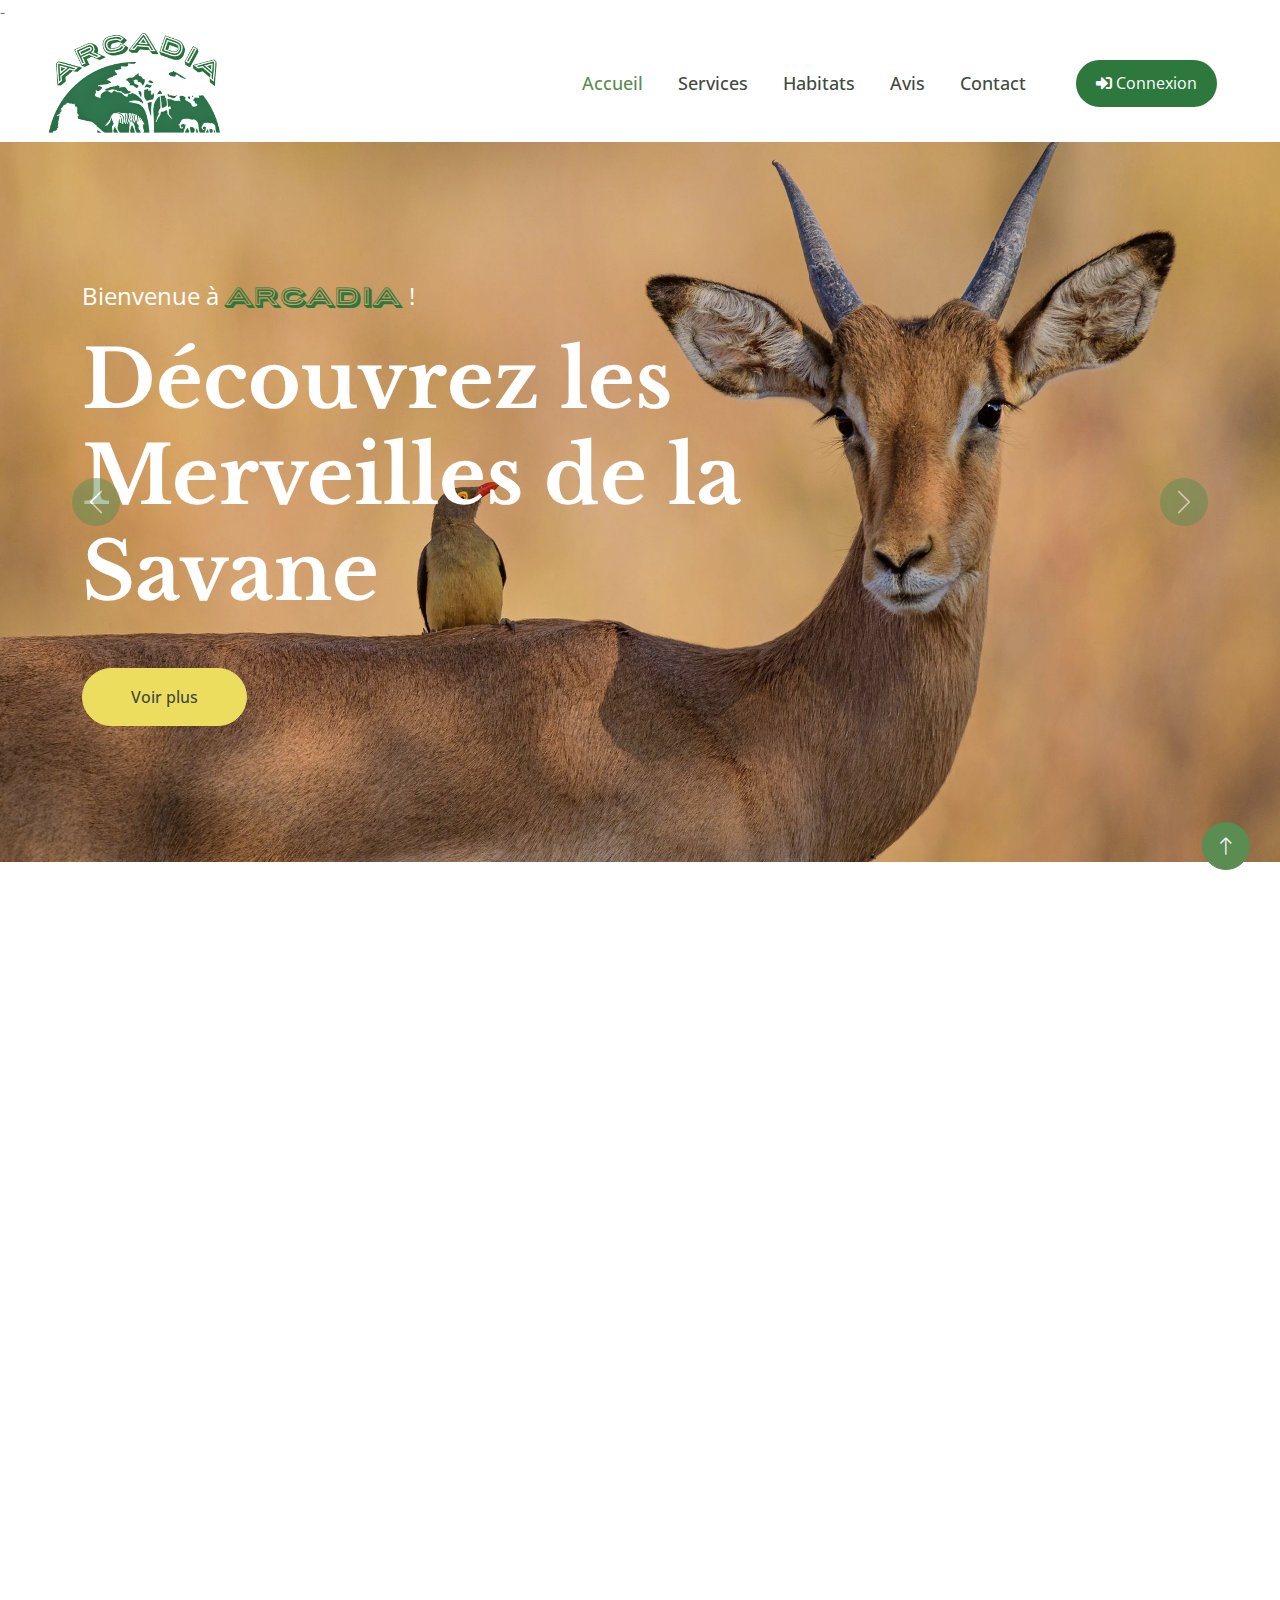
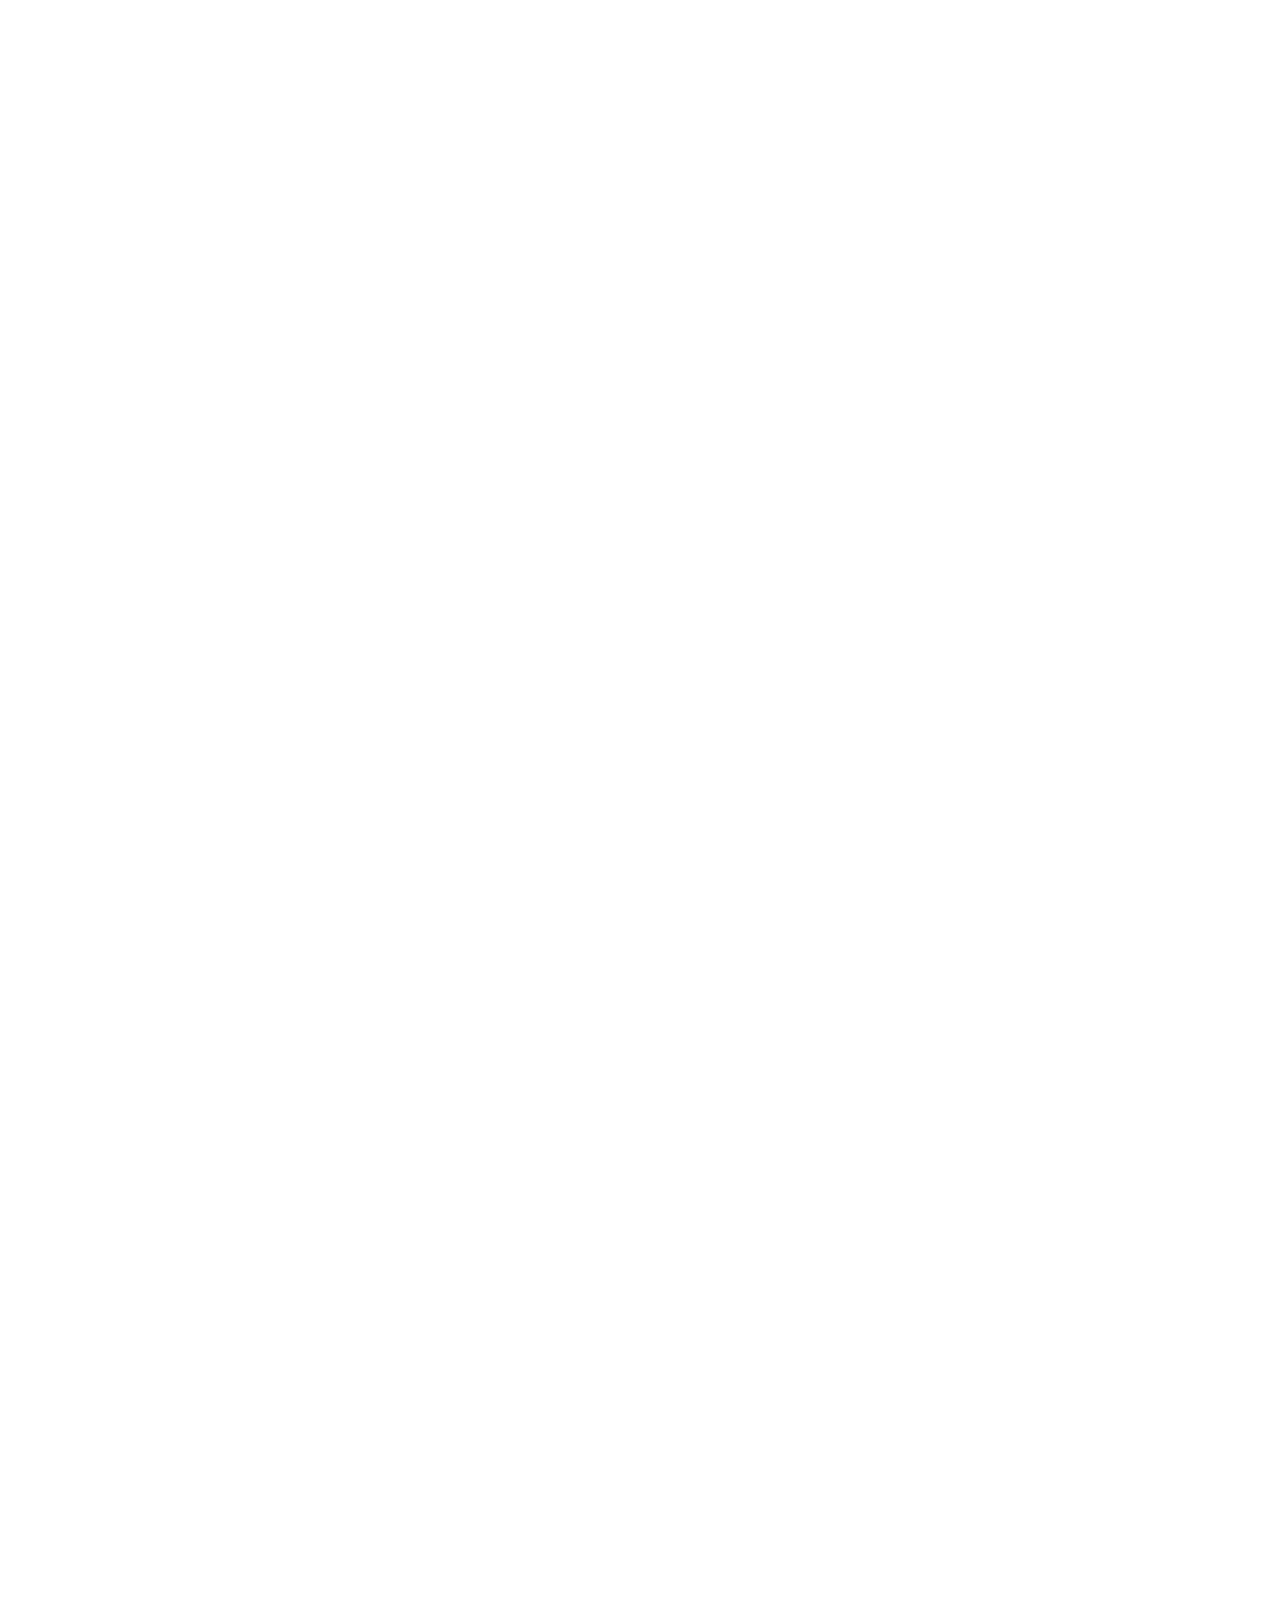
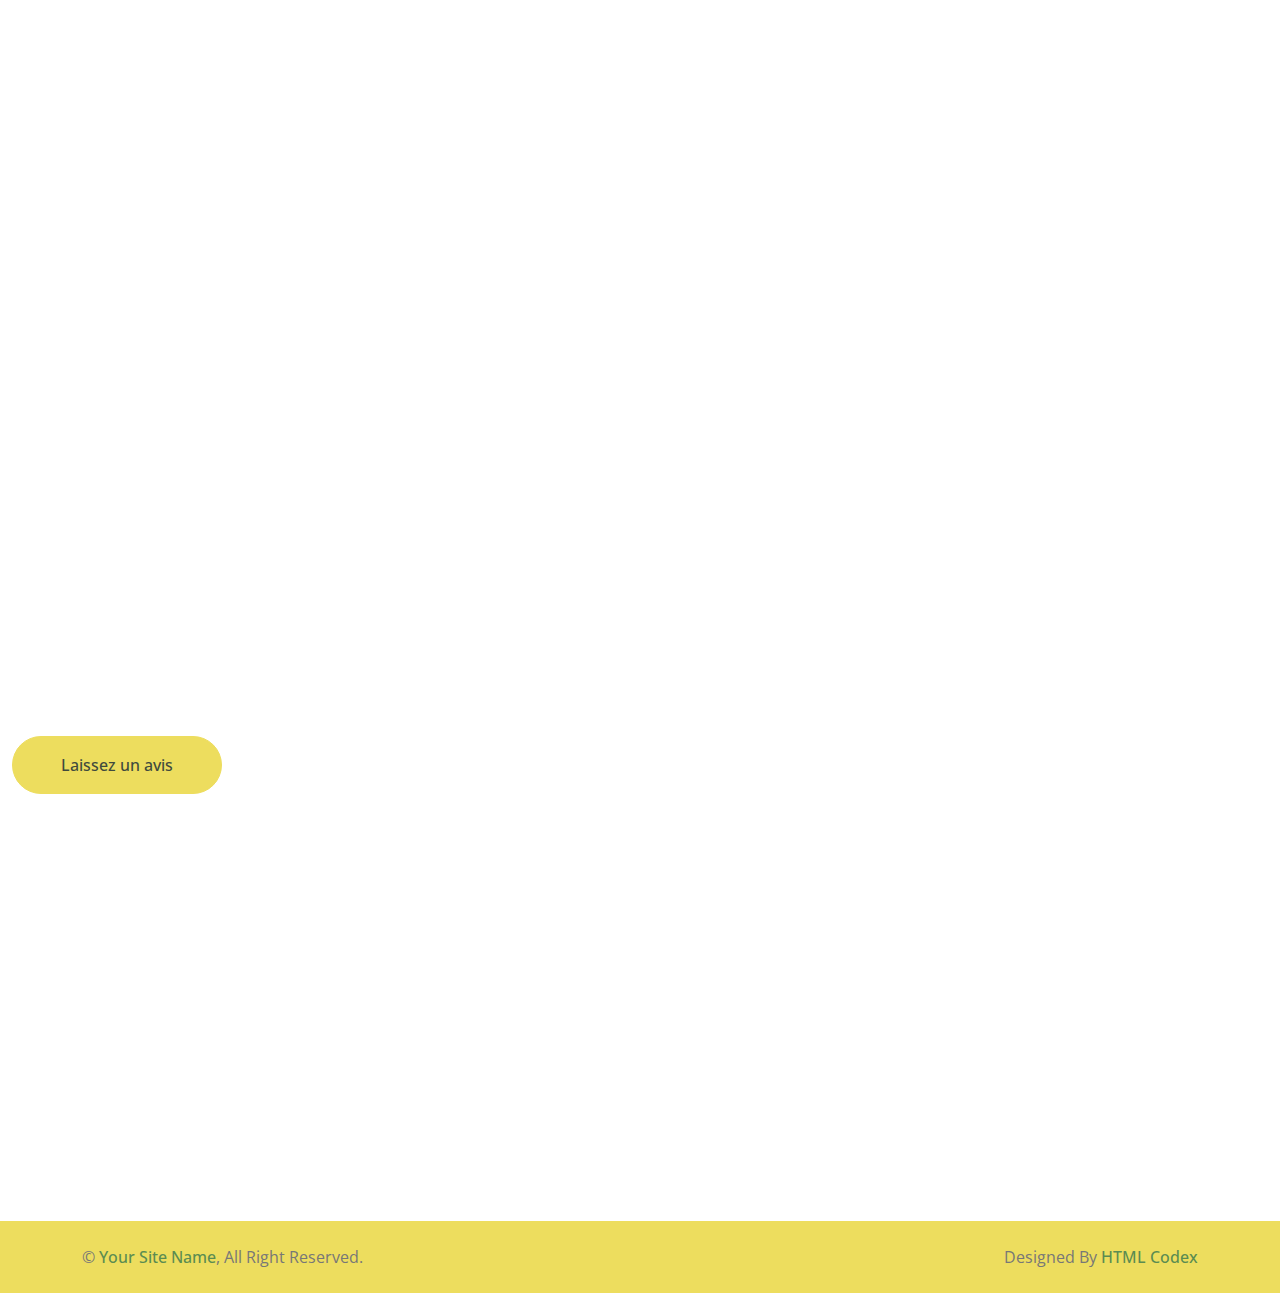
<file: index.html>
<!DOCTYPE html>
<html lang="en">

<head>
    <meta charset="utf-8">
    <title>Milky - Dairy Website Template</title>
    <meta content="width=device-width, initial-scale=1.0" name="viewport">
    <meta content="" name="keywords">
    <meta content="" name="description">

    <!-- Favicon -->
    <link href="img/favicon.ico" rel="icon">

    <!-- Google Web Fonts -->
    <link rel="preconnect" href="https://fonts.googleapis.com">-
    <link rel="preconnect" href="https://fonts.gstatic.com" crossorigin>
    <link href="https://fonts.googleapis.com/css2?family=Libre+Baskerville:wght@700&family=Open+Sans:wght@400;500;600&display=swap" rel="stylesheet">   

    <!-- Icon Font Stylesheet -->
    <link href="https://cdnjs.cloudflare.com/ajax/libs/font-awesome/5.10.0/css/all.min.css" rel="stylesheet">
    <link href="https://cdn.jsdelivr.net/npm/bootstrap-icons@1.4.1/font/bootstrap-icons.css" rel="stylesheet">

    <!-- Libraries Stylesheet -->
    <link href="lib/animate/animate.min.css" rel="stylesheet">
    <link href="lib/owlcarousel/assets/owl.carousel.min.css" rel="stylesheet">
    <link href="lib/lightbox/css/lightbox.min.css" rel="stylesheet">

    <!-- Customized Bootstrap Stylesheet -->
    <link href="css/bootstrap.min.css" rel="stylesheet">
    
    <!-- Template Stylesheet -->
    <link href="css/style.css" rel="stylesheet">
</head>

<body>
    <!-- Spinner Start -->
    <div id="spinner" class="show bg-white position-fixed translate-middle w-100 vh-100 top-50 start-50 d-flex align-items-center justify-content-center">
        <div class="spinner-border text-primary" role="status" style="width: 3rem; height: 3rem;"></div>
    </div>
    <!-- Spinner End -->


    <!-- Navbar Start -->
    <nav class="navbar navbar-expand-lg bg-white navbar-light sticky-top py-1 px-4 px-lg-5">
        <a href="index.html" class="navbar-brand d-flex align-items-center">
            <img src="img/logo-arcadia.png" alt="Logo" class="m-0" style="height: 100px;">
        </a>
        <button type="button" class="navbar-toggler me-0" data-bs-toggle="collapse" data-bs-target="#navbarCollapse">
            <span class="navbar-toggler-icon"></span>
        </button>
        <div class="collapse navbar-collapse" id="navbarCollapse">
            <div class="navbar-nav ms-auto p-4 p-lg-0">
                <a href="index.html" class="nav-item nav-link active">Accueil</a>
                <a href="services.html" class="nav-item nav-link">Services</a>
                <a href="habitats.html" class="nav-item nav-link">Habitats</a>
                <a href="avis.html" class="nav-item nav-link">Avis</a>
                <a href="contact.html" class="nav-item nav-link">Contact</a>
                <button type="button" class="connexion tn btn-padding-y-2 rounded-pill" data-bs-toggle="modal" data-bs-target="#loginModal">
                    <i class="fas fa-sign-in-alt"></i> Connexion
                </button> 
            </div>
        </div>
    </nav>
    <!-- Navbar End -->

    <!-- Login Modal Start -->
    <div class="modal fade" id="loginModal" tabindex="-1" aria-labelledby="loginModalLabel" aria-hidden="true">
        <div class="modal-dialog modal-dialog-centered">
            <div class="modal-content">
                <div class="modal-header">
                    <h5 class="modal-title" id="loginModalLabel">Connexion</h5>
                    <button type="button" class="btn-close" data-bs-dismiss="modal" aria-label="Close"></button>
                </div>
                <div class="modal-body">
                    <form>
                        <div class="mb-3">
                            <label for="username" class="form-label">Nom d'utilisateur</label>
                            <input type="text" class="form-control" id="username" required>
                        </div>
                        <div class="mb-3">
                            <label for="password" class="form-label">Mot de passe</label>
                            <input type="password" class="form-control" id="password" required>
                        </div>
                        <button type="submit" class="btn btn-primary w-100">Se connecter</button>
                    </form>
                </div>
            </div>
        </div>
    </div>
    <!-- Login Modal End -->


    <!-- Carousel Start -->
    <div class="container-fluid px-0 mb-5">
        <div id="header-carousel" class="carousel slide" data-bs-ride="carousel">
            <div class="carousel-inner">
                <div class="carousel-item active">
                    <img class="w-100 slide" src="img/accueil-1.jpg" alt="Image">
                    <div class="carousel-caption">
                        <div class="container">
                            <div class="row justify-content-start">
                                <div class="col-lg-8 text-start">
                                    <p class="fs-4 text-white">Bienvenue à <span class="custom-font">ARCADIA</span> !</p>
                                    <h1 class="display-1 text-white mb-5 animated slideInRight">Découvrez les Merveilles de la Savane</h1>
                                    <a href="habitats.html" class="btn btn-secondary rounded-pill py-3 px-5 animated slideInRight">Voir plus</a>
                                </div>
                            </div>
                        </div>
                    </div>
                </div>
                <div class="carousel-item">
                    <img class="w-100" src="img/accueil-2.jpg" alt="Image">
                    <div class="carousel-caption">
                        <div class="container">
                            <div class="row justify-content-end">
                                <div class="col-lg-8 text-end">
                                    <p class="fs-4 text-white">Près de la forêt de Brocéliande</p>
                                    <h1 class="display-1 text-white mb-5 animated slideInRight">Plongée au Coeur de la Jungle</h1>
                                    <a href="habitats.html" class="btn btn-secondary rounded-pill py-3 px-5 animated slideInRight">Voir plus</a>
                                </div>
                            </div>
                        </div>
                    </div>
                </div>
                <div class="carousel-item">
                    <img class="w-100" src="img/accueil-3.jpg" alt="Image">
                    <div class="carousel-caption">
                        <div class="container">
                            <div class="row justify-content-end">
                                <div class="col-lg-8 text-end">
                                    <p class="fs-4 text-white">En bretagne depuis 1960</p>
                                    <h1 class="display-1 text-white mb-5 animated slideInLeft">Mystères et Annimaux du Marais</h1>
                                    <a href="habitats.html" class="btn btn-secondary rounded-pill py-3 px-5 animated slideInLeft">Voir plus</a>
                                </div>
                            </div>
                        </div>
                    </div>
                </div>
            </div>
            <button class="carousel-control-prev" type="button" data-bs-target="#header-carousel"
                data-bs-slide="prev">
                <span class="carousel-control-prev-icon" aria-hidden="true"></span>
                <span class="visually-hidden">Précédent</span>
            </button>
            <button class="carousel-control-next" type="button" data-bs-target="#header-carousel"
                data-bs-slide="next">
                <span class="carousel-control-next-icon" aria-hidden="true"></span>
                <span class="visually-hidden">Suivant</span>
            </button>
        </div>
    </div>
    <!-- Carousel End -->


    <!-- About Start -->
    <div class="container-xxl py-5">
        <div class="container">
            <div class="row g-5 align-items-center">
                <div class="col-lg-6">
                    <div class="row g-2">
                        <div class="col-6 position-relative wow fadeIn" data-wow-delay="0.7s">
                            <div class="about-experience bg-secondary rounded">
                                <small class="fs-5 fw-bold">Depuis</small>
                                <h1 class="display-1 mb-0">64</h1>
                                <h2 class="mb-3">Ans</h2>
                            </div>
                        </div>
                        <div class="col-6 wow fadeIn" data-wow-delay="0.1s">
                            <img class="img-fluid rounded" src="img/train.png">
                        </div>
                        <div class="col-6 wow fadeIn" data-wow-delay="0.3s">
                            <img class="img-fluid rounded" src="img/visite.png">
                        </div>
                        <div class="col-6 wow fadeIn" data-wow-delay="0.5s">
                            <img class="img-fluid rounded" src="img/restauration.png">
                        </div>
                    </div>
                </div>
                <div class="col-lg-6 wow fadeIn" data-wow-delay="0.5s">
                    <p class="section-title bg-white text-start text-primary pe-3">A propos de nous</p>
                    <h1 class="mb-4">Une Histoire de Passion et de Respect de la Nature</h1>
                    <p class="mb-4">Depuis 1960, Arcadia est un refuge pour la faune sauvage situé en France, près de la mythique forêt de Brocéliande, en Bretagne. Nous sommes fiers de notre riche histoire et de notre engagement inébranlable envers la conservation des animaux et la préservation de leurs habitats naturels.</p>
                    <div class="row g-5 pt-2 mb-5">
                        <div class="col-sm-6">
                            <img class="img-fluid mb-4" src="img/iagent.png" alt="">
                            <h5 class="mb-3">Une équipe à l'écoute</h5>
                            <span>Pour vous offrir une expérience inoubliable et personnalisée à chacun.</span>
                        </div>
                        <div class="col-sm-6">
                            <img class="img-fluid mb-4" src="img/iguide.png" alt="">
                            <h5 class="mb-3">Visite guidée</h5>
                            <span>Découvrer gratuitement less habitats et les animaux avec des experts passionnés.</span>
                        </div>
                        <div class="col-sm-6">
                            <img class="img-fluid mb-4" src="img/itrain.png" alt="">
                            <h5 class="mb-3">Chemin de fer</h5>
                            <span>Découvrez le zoo de manière ludique et confortable avec nos visites en petit train.</span>
                        </div>
                        <div class="col-sm-6">
                            <img class="img-fluid mb-4" src="img/irestauration.png" alt="">
                            <h5 class="mb-3">Restauration sur place</h5>
                            <span>Profitez d'une variété de plats délicieux pour tous les goûts.</span>
                        </div>
                    </div>
                    <a class="btn btn-secondary rounded-pill py-3 px-5" href="services.html">Voir plus</a>
                </div>
            </div>
        </div>
    </div>
    <!-- About End -->


    <!-- Features Start -->
    <div class="container-xxl py-5">
        <div class="container">
            <div class="row g-5 align-items-center">
                <div class="col-lg-6 wow fadeInUp" data-wow-delay="0.1s">
                    <p class="section-title bg-white text-start text-primary pe-3">Pourquoi nous !</p>
                    <h1 class="mb-4">Quelques raisons pour lesquelles les gens nous choisissent !</h1>
                    <p class="mb-4">Notre zoo abrite une diversité impressionnante d’animaux, organisés par habitat, notamment la savane, la jungle et le marais. À Arcadia, le bien-être et la santé de nos résidents sont notre priorité absolue, et nous mettons tout en œuvre pour leur offrir un environnement sûr et enrichissant.</p>
                    <p><i class="fa fa-check text-primary me-3"></i>Engagement pour le Bien-être Animal </p>
                    <p><i class="fa fa-check text-primary me-3"></i>Programmes de Conservation et d'Éducation</p>
                    <p><i class="fa fa-check text-primary me-3"></i>Contrôles Récurrents des Vétérinaires Tous les Jours</p>
                </div>
                <div class="col-lg-6">
                    <div class="rounded overflow-hidden">
                        <div class="row g-0">
                            <div class="col-sm-6 wow fadeIn" data-wow-delay="0.1s">
                                <div class="text-center bg-primary py-5 px-4">
                                    <img class="img-fluid mb-4" src="img/raison-1.png" alt="">
                                    <h1 class="display-6 text-white" data-toggle="counter-up">64</h1>
                                    <span class="fs-5 fw-semi-bold text-secondary">Années</span>
                                </div>
                            </div>
                            <div class="col-sm-6 wow fadeIn" data-wow-delay="0.3s">
                                <div class="text-center bg-secondary py-5 px-4">
                                    <img class="img-fluid mb-4" src="img/raison-2.png" alt="">
                                    <h1 class="display-6" data-toggle="counter-up">29</h1>
                                    <span class="fs-5 fw-semi-bold text-primary">Prix Remportés</span>
                                </div>
                            </div>
                            <div class="col-sm-6 wow fadeIn" data-wow-delay="0.5s">
                                <div class="text-center bg-secondary py-5 px-4">
                                    <img class="img-fluid mb-4" src="img/raison-3.png" alt="">
                                    <h1 class="display-6" data-toggle="counter-up">8000</h1>
                                    <span class="fs-5 fw-semi-bold text-primary">Animaux</span>
                                </div>
                            </div>
                            <div class="col-sm-6 wow fadeIn" data-wow-delay="0.7s">
                                <div class="text-center bg-primary py-5 px-4">
                                    <img class="img-fluid mb-4" src="img/raison-4.png" alt="">
                                    <h1 class="display-6 text-white" data-toggle="counter-up">300000</h1>
                                    <span class="fs-5 fw-semi-bold text-secondary">Clients satisfaits</span>
                                </div>
                            </div>
                        </div>
                    </div>
                </div>
            </div>
        </div>
    </div>
    <!-- Features End -->


    <!-- Gallery Start -->
    <div class="container-xxl py-5 px-0">
        <div class="row g-0">
            <div class="col-lg-3 col-md-6 wow fadeInUp" data-wow-delay="0.1s">
                <div class="row g-0">
                    <div class="col-12">
                        <a class="d-block" href="img/gallerie-5.png" data-lightbox="gallery">
                            <img class="img-fluid" src="img/gallerie-5.png" alt="">
                        </a>
                    </div>
                    <div class="col-12">
                        <a class="d-block" href="img/gallerie-1.png" data-lightbox="gallery">
                            <img class="img-fluid" src="img/gallerie-1.png" alt="">
                        </a>
                    </div>
                </div>
            </div>
            <div class="col-lg-3 col-md-6 wow fadeInUp" data-wow-delay="0.3s">
                <div class="row g-0">
                    <div class="col-12">
                        <a class="d-block" href="img/gallerie-2.png" data-lightbox="gallery">
                            <img class="img-fluid" src="img/gallerie-2.png" alt="">
                        </a>
                    </div>
                    <div class="col-12">
                        <a class="d-block" href="img/gallerie-6.png" data-lightbox="gallery">
                            <img class="img-fluid" src="img/gallerie-6.png" alt="">
                        </a>
                    </div>
                </div>
            </div>
            <div class="col-lg-3 col-md-6 wow fadeInUp" data-wow-delay="0.5s">
                <div class="row g-0">
                    <div class="col-12">
                        <a class="d-block" href="img/gallerie-7.png" data-lightbox="gallery">
                            <img class="img-fluid" src="img/gallerie-7.png" alt="">
                        </a>
                    </div>
                    <div class="col-12">
                        <a class="d-block" href="img/gallerie-3.png" data-lightbox="gallery">
                            <img class="img-fluid" src="img/gallerie-3.png" alt="">
                        </a>
                    </div>
                </div>
            </div>
            <div class="col-lg-3 col-md-6 wow fadeInUp" data-wow-delay="0.7s">
                <div class="row g-0">
                    <div class="col-12">
                        <a class="d-block" href="img/gallerie-4.png" data-lightbox="gallery">
                            <img class="img-fluid" src="img/gallerie-4.png" alt="">
                        </a>
                    </div>
                    <div class="col-12">
                        <a class="d-block" href="img/gallerie-8.png" data-lightbox="gallery">
                            <img class="img-fluid" src="img/gallerie-8.png" alt="">
                        </a>
                    </div>
                </div>
            </div>
        </div>
    </div>
    <!-- Gallery End -->


    <!-- Testimonial Start -->
    <div class="container-xxl py-5">
        <div class="container">
            <div class="text-center mx-auto wow fadeInUp" data-wow-delay="0.1s" style="max-width: 500px;">
                <h1 class="mb-5">Ce Que Nos Visieurs Disent De Notre Zoo</h1>
            </div>
            <div class="row g-5 justify-content-center">
                <div class="col-lg-4 wow fadeInUp Right" data-wow-delay="0.1s">
                    <div class="testimonial-img">
                        <img class="img-fluid animated pulse infinite" src="img/testimonial-1.jpg" alt="">
                        <img class="img-fluid animated pulse infinite" src="img/testimonial-2.jpg" alt="">
                        <img class="img-fluid animated pulse infinite" src="img/testimonial-3.jpg" alt="">
                        <img class="img-fluid animated pulse infinite" src="img/testimonial-4.jpg" alt="">
                    </div>
                </div>
                <div class="col-lg-8 wow fadeInUp " data-wow-delay="0.5s">
                    <div class="owl-carousel testimonial-carousel">
                        <div class="testimonial-item">
                            <img class="img-fluid mb-3" src="img/testimonial-1.jpg" alt="">
                            <p class="fs-5">Arcadia est un endroit magique pour toute la famille, avec des animaux bien soignés et des habitats impressionnants. Les enfants ont adoré la visite en petit train !</p>
                            <h5>Pascale</h5>
                            <span class="fa fa-star checked"></span>
                            <span class="fa fa-star checked"></span>
                            <span class="fa fa-star checked"></span>
                            <span class="fa fa-star checked"></span>
                            <span class="fa fa-star"></span>
                        </div>
                        <div class="testimonial-item">
                            <img class="img-fluid mb-3" src="img/testimonial-2.jpg" alt="">
                            <p class="fs-5">Un zoo extraordinaire ! Les visites guidées étaient informatives et les options de restauration étaient délicieuses. Hautement recommandé !</p>
                            <h5>Marie</h5>
                            <span class="fa fa-star checked"></span>
                            <span class="fa fa-star checked"></span>
                            <span class="fa fa-star checked"></span>
                            <span class="fa fa-star checked"></span>
                            <span class="fa fa-star checked"></span>
                        </div>
                        <div class="testimonial-item">
                            <img class="img-fluid mb-3" src="img/testimonial-3.jpg" alt="">
                            <p class="fs-5">DUn lieu idéal pour apprendre et se divertir en famille. Les présentations des soigneurs étaient captivantes et éducatives.</p>
                            <h5>Nolan</h5>
                            <span class="fa fa-star checked"></span>
                            <span class="fa fa-star checked"></span>
                            <span class="fa fa-star checked"></span>
                            <span class="fa fa-star"></span>
                            <span class="fa fa-star"></span>
                        </div>
                        <div class="testimonial-item">
                            <img class="img-fluid mb-3" src="img/testimonial-4.jpg" alt="">
                            <p class="fs-5">Le personnel est accueillant et les animaux sont superbes. La promenade en petit train a été un moment fort pour les petits.</p>
                            <h5>Eva</h5>
                            <span class="fa fa-star checked"></span>
                            <span class="fa fa-star checked"></span>
                            <span class="fa fa-star checked"></span>
                            <span class="fa fa-star checked"></span>
                            <span class="fa fa-star checked"></span>
                        </div>
                    </div>
                </div>
            </div>
        </div>
        <a class="btn btn-secondary rounded-pill py-3 px-5 mt-3" href="">Laissez un avis</a>
    </div>
    <!-- Testimonial End -->

    <!-- Footer Start -->
    <div class="container-fluid footer mt-5 py-5 wow fadeIn" data-wow-delay="0.1s">
        <div class="container py-3">
            <div class="row g-5">
                <div class="col-lg-6 col-md-6">
                    <h5 class="text-white mb-4">Accès</h5>
                    <p class="mb-2"><i class="fa fa-map-marker-alt me-3"></i>ZooParc d'ARCADIA, 35380 Paimpont, France</p>
                    <p class="mb-2"><i class="fa fa-phone-alt me-3"></i>+33 1 02 03 04 05</p>
                    <p class="mb-2"><i class="fa fa-envelope me-3"></i>info@ZooArcadia.com</p>
                    <div class="d-flex pt-3">
                        <a class="btn btn-square btn-secondary rounded-circle me-2" href=""><i class="bi bi-twitter"></i></a>
                        <a class="btn btn-square btn-secondary rounded-circle me-2" href=""><i class="bi bi-facebook"></i></a>
                        <a class="btn btn-square btn-secondary rounded-circle me-2" href=""><i class="bi bi-instagram"></i></a>
                        <a class="btn btn-square btn-secondary rounded-circle me-2" href=""><i class="bi bi-youtube"></i></a>
                    </div>
                </div>
                <div class="col-lg-3 col-md-6">
                    <h5 class="text-white mb-4">Liens rapides</h5>
                    <a class="btn btn-link" href="">Services</a>
                    <a class="btn btn-link" href="">Habitats</a>
                    <a class="btn btn-link" href="">Gallerie</a>
                    <a class="btn btn-link" href="">Avis</a>
                    <a class="btn btn-link" href="">Contact</a>
                </div>
                <div class="col-lg-3 col-md-6">
                    <h5 class="text-white mb-4">Horaires</h5>
                    <p class="mb-1">Lundi - Dimanche</p>
                    <h6 class="text-light">09h00 - 21h00</h6>
                </div>
            </div>
        </div>
    </div>
    <!-- Footer End -->


    <!-- Copyright Start -->
    <div class="container-fluid bg-secondary text-body copyright py-4">
        <div class="container">
            <div class="row">
                <div class="col-md-6 text-center text-md-start mb-3 mb-md-0">
                    &copy; <a class="fw-semi-bold" href="#">Your Site Name</a>, All Right Reserved.
                </div>
                <div class="col-md-6 text-center text-md-end">
                    <!--/*** This template is free as long as you keep the footer author’s credit link/attribution link/backlink. If you'd like to use the template without the footer author’s credit link/attribution link/backlink, you can purchase the Credit Removal License from "https://htmlcodex.com/credit-removal". Thank you for your support. ***/-->
                    Designed By <a class="fw-semi-bold" href="https://htmlcodex.com">HTML Codex</a>
                </div>
            </div>
        </div>
    </div>
    <!-- Copyright End -->


    <!-- Back to Top -->
    <a href="#" class="btn btn-lg btn-primary btn-lg-square rounded-circle back-to-top"><i class="bi bi-arrow-up"></i></a>


    <!-- JavaScript Libraries -->
    <script src="https://code.jquery.com/jquery-3.4.1.min.js"></script>
    <script src="https://cdn.jsdelivr.net/npm/bootstrap@5.0.0/dist/js/bootstrap.bundle.min.js"></script>
    <script src="lib/wow/wow.min.js"></script>
    <script src="lib/easing/easing.min.js"></script>
    <script src="lib/waypoints/waypoints.min.js"></script>
    <script src="lib/owlcarousel/owl.carousel.min.js"></script>
    <script src="lib/counterup/counterup.min.js"></script>
    <script src="lib/parallax/parallax.min.js"></script>
    <script src="lib/lightbox/js/lightbox.min.js"></script>

    <!-- Template Javascript -->
    <script src="js/main.js"></script>
</body>

</html>
</file>
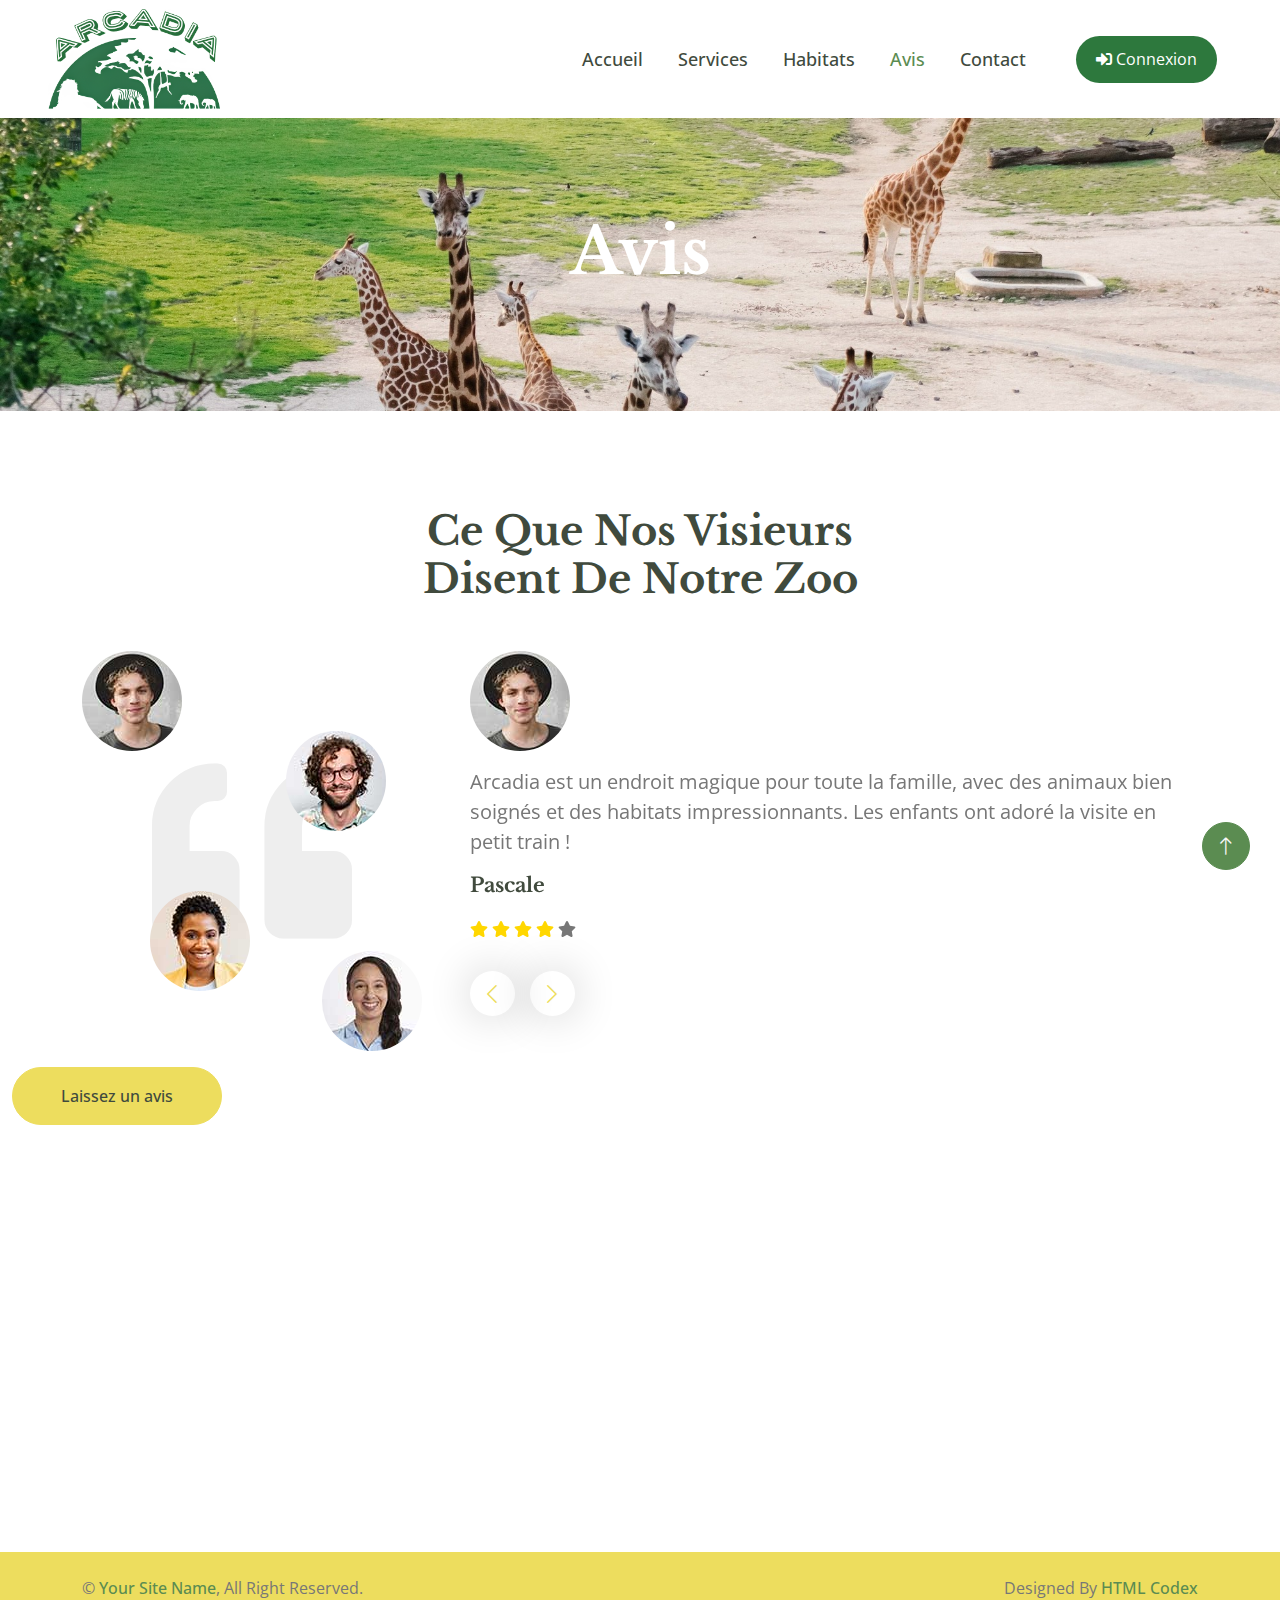
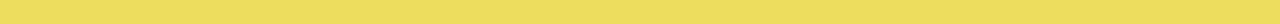
<file: avis.html>
<!DOCTYPE html>
<html lang="en">

<head>
    <meta charset="utf-8">
    <title>Milky - Dairy Website Template</title>
    <meta content="width=device-width, initial-scale=1.0" name="viewport">
    <meta content="" name="keywords">
    <meta content="" name="description">

    <!-- Favicon -->
    <link href="img/favicon.ico" rel="icon">

    <!-- Google Web Fonts -->
    <link rel="preconnect" href="https://fonts.googleapis.com">
    <link rel="preconnect" href="https://fonts.gstatic.com" crossorigin>
    <link href="https://fonts.googleapis.com/css2?family=Libre+Baskerville:wght@700&family=Open+Sans:wght@400;500;600&display=swap" rel="stylesheet">   

    <!-- Icon Font Stylesheet -->
    <link href="https://cdnjs.cloudflare.com/ajax/libs/font-awesome/5.10.0/css/all.min.css" rel="stylesheet">
    <link href="https://cdn.jsdelivr.net/npm/bootstrap-icons@1.4.1/font/bootstrap-icons.css" rel="stylesheet">

    <!-- Libraries Stylesheet -->
    <link href="lib/animate/animate.min.css" rel="stylesheet">
    <link href="lib/owlcarousel/assets/owl.carousel.min.css" rel="stylesheet">
    <link href="lib/lightbox/css/lightbox.min.css" rel="stylesheet">

    <!-- Customized Bootstrap Stylesheet -->
    <link href="css/bootstrap.min.css" rel="stylesheet">

    <!-- Template Stylesheet -->
    <link href="css/style.css" rel="stylesheet">
</head>

<body>
    <!-- Spinner Start -->
    <div id="spinner" class="show bg-white position-fixed translate-middle w-100 vh-100 top-50 start-50 d-flex align-items-center justify-content-center">
        <div class="spinner-border text-primary" role="status" style="width: 3rem; height: 3rem;"></div>
    </div>
    <!-- Spinner End -->


    <!-- Navbar Start -->
    <nav class="navbar navbar-expand-lg bg-white navbar-light sticky-top py-1 px-4 px-lg-5">
        <a href="index.html" class="navbar-brand d-flex align-items-center">
            <img src="img/logo-arcadia.png" alt="Logo" class="m-0" style="height: 100px;">
        </a>
        <button type="button" class="navbar-toggler me-0" data-bs-toggle="collapse" data-bs-target="#navbarCollapse">
            <span class="navbar-toggler-icon"></span>
        </button>
        <div class="collapse navbar-collapse" id="navbarCollapse">
            <div class="navbar-nav ms-auto p-4 p-lg-0">
                <a href="index.html" class="nav-item nav-link">Accueil</a>
                <a href="services.html" class="nav-item nav-link">Services</a>
                <a href="habitats.html" class="nav-item nav-link">Habitats</a>
                <a href="avis.html" class="nav-item nav-link active">Avis</a>
                <a href="contact.html" class="nav-item nav-link">Contact</a>
                <button type="button" class="connexion tn btn-padding-y-2 rounded-pill" data-bs-toggle="modal" data-bs-target="#loginModal">
                    <i class="fas fa-sign-in-alt"></i> Connexion
                </button> 
            </div>
        </div>
    </nav>
    <!-- Navbar End -->

    <!-- Login Modal Start -->
    <div class="modal fade" id="loginModal" tabindex="-1" aria-labelledby="loginModalLabel" aria-hidden="true">
        <div class="modal-dialog modal-dialog-centered">
            <div class="modal-content">
                <div class="modal-header">
                    <h5 class="modal-title" id="loginModalLabel">Connexion</h5>
                    <button type="button" class="btn-close" data-bs-dismiss="modal" aria-label="Close"></button>
                </div>
                <div class="modal-body">
                    <form>
                        <div class="mb-3">
                            <label for="username" class="form-label">Nom d'utilisateur</label>
                            <input type="text" class="form-control" id="username" required>
                        </div>
                        <div class="mb-3">
                            <label for="password" class="form-label">Mot de passe</label>
                            <input type="password" class="form-control" id="password" required>
                        </div>
                        <button type="submit" class="btn btn-primary w-100">Se connecter</button>
                    </form>
                </div>
            </div>
        </div>
    </div>
    <!-- Login Modal End -->


    <!--Page Header Start -->
    <div class="container-fluid page-header py-5 mb-5 wow fadeIn" data-wow-delay="0.1s">
        <div class="container text-center py-5">
            <h1 class="display-3 text-white mb-4 animated slideInDown">Avis</h1>
        </div>
    </div>
    <!-- Page Header End -->


    <!-- Testimonial Start -->
    <div class="container-xxl py-5">
        <div class="container">
            <div class="text-center mx-auto wow fadeInUp" data-wow-delay="0.5s" style="max-width: 500px;">
                <h1 class="mb-5">Ce Que Nos Visieurs Disent De Notre Zoo</h1>
            </div>
            <div class="row g-5 justify-content-center">
                <div class="col-lg-4 wow fadeInUp Right" data-wow-delay="0.5s">
                    <div class="testimonial-img">
                        <img class="img-fluid animated pulse infinite" src="img/testimonial-1.jpg" alt="">
                        <img class="img-fluid animated pulse infinite" src="img/testimonial-2.jpg" alt="">
                        <img class="img-fluid animated pulse infinite" src="img/testimonial-3.jpg" alt="">
                        <img class="img-fluid animated pulse infinite" src="img/testimonial-4.jpg" alt="">
                    </div>
                </div>
                <div class="col-lg-8 wow fadeInUp " data-wow-delay="0.5s">
                    <div class="owl-carousel testimonial-carousel">
                        <div class="testimonial-item">
                            <img class="img-fluid mb-3" src="img/testimonial-1.jpg" alt="">
                            <p class="fs-5">Arcadia est un endroit magique pour toute la famille, avec des animaux bien soignés et des habitats impressionnants. Les enfants ont adoré la visite en petit train !</p>
                            <h5>Pascale</h5>
                            <span class="fa fa-star checked"></span>
                            <span class="fa fa-star checked"></span>
                            <span class="fa fa-star checked"></span>
                            <span class="fa fa-star checked"></span>
                            <span class="fa fa-star"></span>
                        </div>
                        <div class="testimonial-item">
                            <img class="img-fluid mb-3" src="img/testimonial-2.jpg" alt="">
                            <p class="fs-5">Un zoo extraordinaire ! Les visites guidées étaient informatives et les options de restauration étaient délicieuses. Hautement recommandé !</p>
                            <h5>Marie</h5>
                            <span class="fa fa-star checked"></span>
                            <span class="fa fa-star checked"></span>
                            <span class="fa fa-star checked"></span>
                            <span class="fa fa-star checked"></span>
                            <span class="fa fa-star checked"></span>
                        </div>
                        <div class="testimonial-item">
                            <img class="img-fluid mb-3" src="img/testimonial-3.jpg" alt="">
                            <p class="fs-5">DUn lieu idéal pour apprendre et se divertir en famille. Les présentations des soigneurs étaient captivantes et éducatives.</p>
                            <h5>Nolan</h5>
                            <span class="fa fa-star checked"></span>
                            <span class="fa fa-star checked"></span>
                            <span class="fa fa-star checked"></span>
                            <span class="fa fa-star"></span>
                            <span class="fa fa-star"></span>
                        </div>
                        <div class="testimonial-item">
                            <img class="img-fluid mb-3" src="img/testimonial-4.jpg" alt="">
                            <p class="fs-5">Le personnel est accueillant et les animaux sont superbes. La promenade en petit train a été un moment fort pour les petits.</p>
                            <h5>Eva</h5>
                            <span class="fa fa-star checked"></span>
                            <span class="fa fa-star checked"></span>
                            <span class="fa fa-star checked"></span>
                            <span class="fa fa-star checked"></span>
                            <span class="fa fa-star checked"></span>
                        </div>
                    </div>
                </div>
            </div>
        </div>
        <button type="button" class="btn btn-secondary rounded-pill py-3 px-5 mt-3" data-bs-toggle="modal" data-bs-target="#exampleModal">
            Laissez un avis
        </button>
          
        <!-- Modal -->
            <div class="modal fade" id="exampleModal" tabindex="-1" aria-labelledby="exampleModalLabel" aria-hidden="true">
            <div class="modal-dialog modal-dialog-centered">
                <div class="modal-content">
                <div class="modal-header">
                    <h5 class="modal-title" id="exampleModalLabel">Modal title</h5>
                    <button type="button" class="btn-close" data-bs-dismiss="modal" aria-label="Close"></button>
                </div>
                <div class="modal-body">
                    ...
                </div>
                <div class="modal-footer">
                    <button type="button" class="btn btn-secondary" data-bs-dismiss="modal">Close</button>
                    <button type="button" class="btn btn-primary">Save changes</button>
                </div>
                </div>
            </div>
            </div>
            
    </div>
    <!-- Testimonial End -->

    <!-- Footer Start -->
    <div class="container-fluid footer mt-5 py-5 wow fadeIn" data-wow-delay="0.1s">
        <div class="container py-3">
            <div class="row g-5">
                <div class="col-lg-6 col-md-6">
                    <h5 class="text-white mb-4">Accès</h5>
                    <p class="mb-2"><i class="fa fa-map-marker-alt me-3"></i>ZooParc d'ARCADIA, 35380 Paimpont, France</p>
                    <p class="mb-2"><i class="fa fa-phone-alt me-3"></i>+33 1 02 03 04 05</p>
                    <p class="mb-2"><i class="fa fa-envelope me-3"></i>info@ZooArcadia.com</p>
                    <div class="d-flex pt-3">
                        <a class="btn btn-square btn-secondary rounded-circle me-2" href=""><i class="bi bi-twitter"></i></a>
                        <a class="btn btn-square btn-secondary rounded-circle me-2" href=""><i class="bi bi-facebook"></i></a>
                        <a class="btn btn-square btn-secondary rounded-circle me-2" href=""><i class="bi bi-instagram"></i></a>
                        <a class="btn btn-square btn-secondary rounded-circle me-2" href=""><i class="bi bi-youtube"></i></a>
                    </div>
                </div>
                <div class="col-lg-3 col-md-6">
                    <h5 class="text-white mb-4">Liens rapides</h5>
                    <a class="btn btn-link" href="">Services</a>
                    <a class="btn btn-link" href="">Habitats</a>
                    <a class="btn btn-link" href="">Gallerie</a>
                    <a class="btn btn-link" href="">Avis</a>
                    <a class="btn btn-link" href="">Contact</a>
                </div>
                <div class="col-lg-3 col-md-6">
                    <h5 class="text-white mb-4">Horaires</h5>
                    <p class="mb-1">Lundi - Dimanche</p>
                    <h6 class="text-light">09h00 - 21h00</h6>
                </div>
            </div>
        </div>
    </div>
    <!-- Footer End -->


    <!-- Copyright Start -->
    <div class="container-fluid bg-secondary text-body copyright py-4">
        <div class="container">
            <div class="row">
                <div class="col-md-6 text-center text-md-start mb-3 mb-md-0">
                    &copy; <a class="fw-semi-bold" href="#">Your Site Name</a>, All Right Reserved.
                </div>
                <div class="col-md-6 text-center text-md-end">
                    <!--/*** This template is free as long as you keep the footer author’s credit link/attribution link/backlink. If you'd like to use the template without the footer author’s credit link/attribution link/backlink, you can purchase the Credit Removal License from "https://htmlcodex.com/credit-removal". Thank you for your support. ***/-->
                    Designed By <a class="fw-semi-bold" href="https://htmlcodex.com">HTML Codex</a>
                </div>
            </div>
        </div>
    </div>
    <!-- Copyright End -->


    <!-- Back to Top -->
    <a href="#" class="btn btn-lg btn-primary btn-lg-square rounded-circle back-to-top"><i class="bi bi-arrow-up"></i></a>


    <!-- JavaScript Libraries -->
    <script src="https://code.jquery.com/jquery-3.4.1.min.js"></script>
    <script src="https://cdn.jsdelivr.net/npm/bootstrap@5.0.0/dist/js/bootstrap.bundle.min.js"></script>
    <script src="lib/wow/wow.min.js"></script>
    <script src="lib/easing/easing.min.js"></script>
    <script src="lib/waypoints/waypoints.min.js"></script>
    <script src="lib/owlcarousel/owl.carousel.min.js"></script>
    <script src="lib/counterup/counterup.min.js"></script>
    <script src="lib/parallax/parallax.min.js"></script>
    <script src="lib/lightbox/js/lightbox.min.js"></script>

    <!-- Template Javascript -->
    <script src="js/main.js"></script>
</body>

</html>
</file>
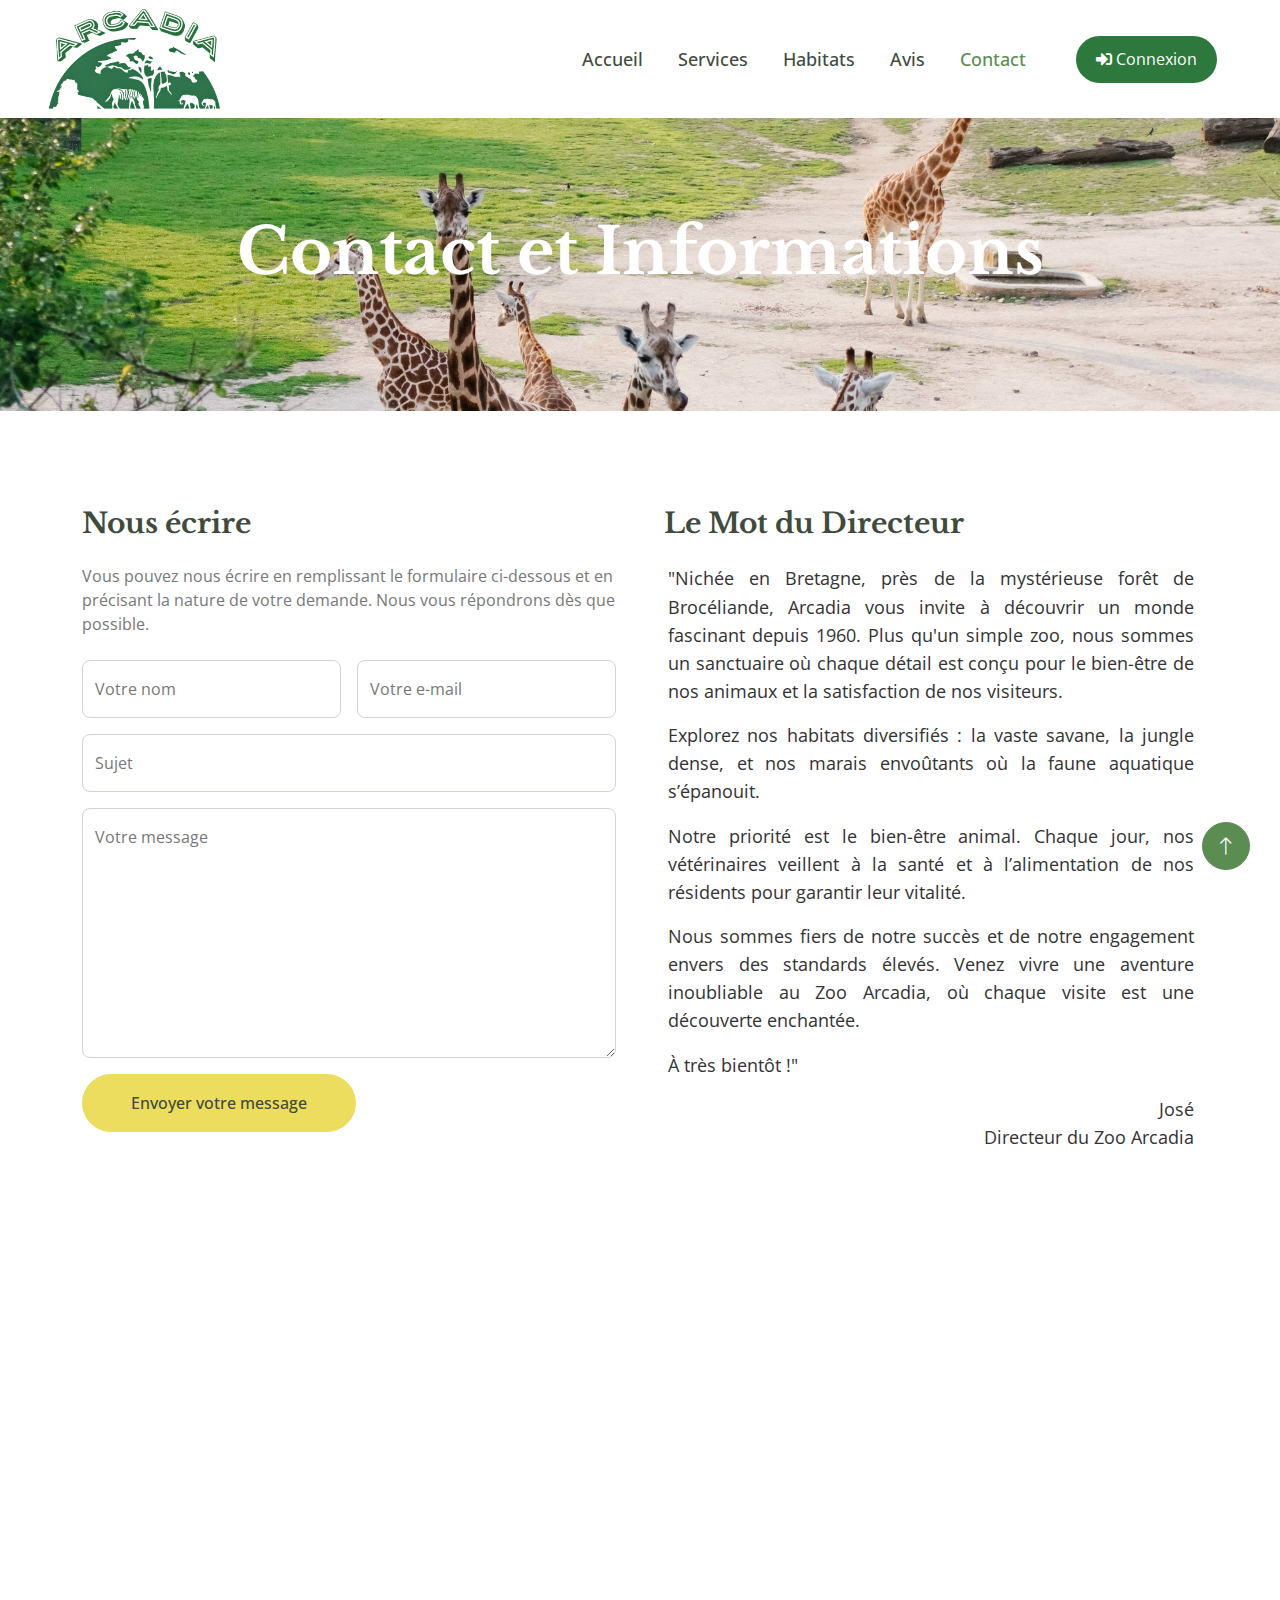
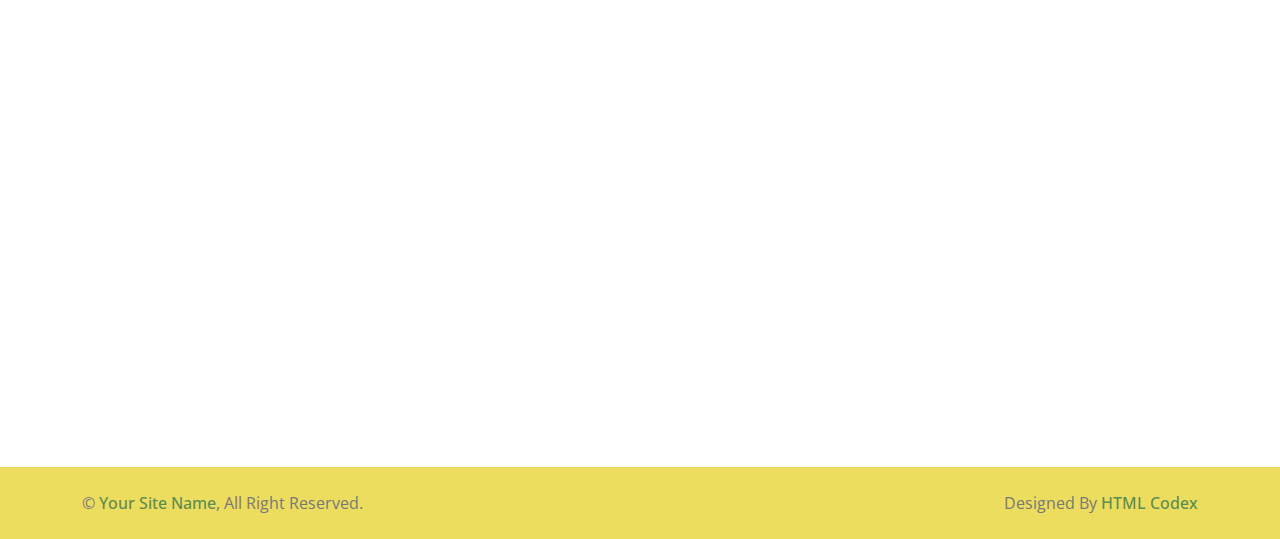
<file: contact.html>
<!DOCTYPE html>
<html lang="en">

<head>
    <meta charset="utf-8">
    <title>Milky - Dairy Website Template</title>
    <meta content="width=device-width, initial-scale=1.0" name="viewport">
    <meta content="" name="keywords">
    <meta content="" name="description">

    <!-- Favicon -->
    <link href="img/favicon.ico" rel="icon">

    <!-- Google Web Fonts -->
    <link rel="preconnect" href="https://fonts.googleapis.com">
    <link rel="preconnect" href="https://fonts.gstatic.com" crossorigin>
    <link href="https://fonts.googleapis.com/css2?family=Libre+Baskerville:wght@700&family=Open+Sans:wght@400;500;600&display=swap" rel="stylesheet">   

    <!-- Icon Font Stylesheet -->
    <link href="https://cdnjs.cloudflare.com/ajax/libs/font-awesome/5.10.0/css/all.min.css" rel="stylesheet">
    <link href="https://cdn.jsdelivr.net/npm/bootstrap-icons@1.4.1/font/bootstrap-icons.css" rel="stylesheet">

    <!-- Libraries Stylesheet -->
    <link href="lib/animate/animate.min.css" rel="stylesheet">
    <link href="lib/owlcarousel/assets/owl.carousel.min.css" rel="stylesheet">
    <link href="lib/lightbox/css/lightbox.min.css" rel="stylesheet">

    <!-- Customized Bootstrap Stylesheet -->
    <link href="css/bootstrap.min.css" rel="stylesheet">

    <!-- Template Stylesheet -->
    <link href="css/style.css" rel="stylesheet">
</head>

<body>
    <!-- Spinner Start -->
    <div id="spinner" class="show bg-white position-fixed translate-middle w-100 vh-100 top-50 start-50 d-flex align-items-center justify-content-center">
        <div class="spinner-border text-primary" role="status" style="width: 3rem; height: 3rem;"></div>
    </div>
    <!-- Spinner End -->


    <!-- Navbar Start -->
    <nav class="navbar navbar-expand-lg bg-white navbar-light sticky-top py-1 px-4 px-lg-5">
        <a href="index.html" class="navbar-brand d-flex align-items-center">
            <img src="img/logo-arcadia.png" alt="Logo" class="m-0" style="height: 100px;">
        </a>
        <button type="button" class="navbar-toggler me-0" data-bs-toggle="collapse" data-bs-target="#navbarCollapse">
            <span class="navbar-toggler-icon"></span>
        </button>
        <div class="collapse navbar-collapse" id="navbarCollapse">
            <div class="navbar-nav ms-auto p-4 p-lg-0">
                <a href="index.html" class="nav-item nav-link">Accueil</a>
                <a href="services.html" class="nav-item nav-link">Services</a>
                <a href="habitats.html" class="nav-item nav-link">Habitats</a>
                <a href="avis.html" class="nav-item nav-link">Avis</a>
                <a href="contact.html" class="nav-item nav-link active">Contact</a>
                <button type="button" class="connexion tn btn-padding-y-2 rounded-pill" data-bs-toggle="modal" data-bs-target="#loginModal">
                    <i class="fas fa-sign-in-alt"></i> Connexion
                </button> 
            </div>
        </div>
    </nav>
    <!-- Navbar End -->

    <!-- Login Modal Start -->
    <div class="modal fade" id="loginModal" tabindex="-1" aria-labelledby="loginModalLabel" aria-hidden="true">
        <div class="modal-dialog modal-dialog-centered">
            <div class="modal-content">
                <div class="modal-header">
                    <h5 class="modal-title" id="loginModalLabel">Connexion</h5>
                    <button type="button" class="btn-close" data-bs-dismiss="modal" aria-label="Close"></button>
                </div>
                <div class="modal-body">
                    <form>
                        <div class="mb-3">
                            <label for="username" class="form-label">Nom d'utilisateur</label>
                            <input type="text" class="form-control" id="username" required>
                        </div>
                        <div class="mb-3">
                            <label for="password" class="form-label">Mot de passe</label>
                            <input type="password" class="form-control" id="password" required>
                        </div>
                        <button type="submit" class="btn btn-primary w-100">Se connecter</button>
                    </form>
                </div>
            </div>
        </div>
    </div>
    <!-- Login Modal End -->


    <!--Page Header Start -->
    <div class="container-fluid page-header py-5 mb-5 wow fadeIn" data-wow-delay="0.1s">
        <div class="container text-center py-5">
            <h1 class="display-3 text-white mb-4 animated slideInDown">Contact et Informations</h1>
        </div>
    </div>
    <!-- Page Header End -->


    <!-- Contact Start -->
    <div class="container-xxl py-5">
        <div class="container">
            <div class="row g-5">
                <div class="col-lg-6 wow fadeInUp" data-wow-delay="0.1s">
                    <h3 class="mb-4">Nous écrire</h3>
                    <p class="mb-4">Vous pouvez nous écrire en remplissant le formulaire ci-dessous et en précisant la nature de votre demande. Nous vous répondrons dès que possible.</p>
                    <form>
                        <div class="row g-3">
                            <div class="col-md-6">
                                <div class="form-floating">
                                    <input type="text" class="form-control" id="name" placeholder="Your Name">
                                    <label for="name">Votre nom</label>
                                </div>
                            </div>
                            <div class="col-md-6">
                                <div class="form-floating">
                                    <input type="email" class="form-control" id="email" placeholder="Your Email">
                                    <label for="email">Votre e-mail</label>
                                </div>
                            </div>
                            <div class="col-12">
                                <div class="form-floating">
                                    <input type="text" class="form-control" id="subject" placeholder="Subject">
                                    <label for="subject">Sujet</label>
                                </div>
                            </div>
                            <div class="col-12">
                                <div class="form-floating">
                                    <textarea class="form-control" placeholder="Leave a message here" id="message" style="height: 250px"></textarea>
                                    <label for="message">Votre message</label>
                                </div>
                            </div>
                            <div class="col-12">
                                <button class="btn btn-secondary rounded-pill py-3 px-5" type="submit">Envoyer votre message</button>
                            </div>
                        </div>
                    </form>
                </div>
                <div class="col-lg-6 wow fadeIn" data-wow-delay="0.5s">
                    <h3 class="mb-">Le Mot du Directeur</h3>
                    <section class="welcome-section container my-1 p-1">
                        <p class="welcome-text">
                            "Nichée en Bretagne, près de la mystérieuse forêt de Brocéliande, Arcadia vous invite à découvrir un monde fascinant depuis 1960. Plus qu'un simple zoo, nous sommes un sanctuaire où chaque détail est conçu pour le bien-être de nos animaux et la satisfaction de nos visiteurs.
                        </p>
                        <p class="welcome-text">
                            Explorez nos habitats diversifiés : la vaste savane, la jungle dense, et nos marais envoûtants où la faune aquatique s’épanouit.
                        </p>
                        <p class="welcome-text">
                            Notre priorité est le bien-être animal. Chaque jour, nos vétérinaires veillent à la santé et à l’alimentation de nos résidents pour garantir leur vitalité.
                        </p>
                        <p class="welcome-text">
                            Nous sommes fiers de notre succès et de notre engagement envers des standards élevés. Venez vivre une aventure inoubliable au Zoo Arcadia, où chaque visite est une découverte enchantée.
                        </p>
                        <p class="welcome-text text-right">
                            À très bientôt !"
                        </p>
                        <p class="welcome-text text-right text-end">
                            José<br>
                            Directeur du Zoo Arcadia
                        </p>
                    </section>
                </div>
                <div class="col-lg-6 wow fadeInUp" data-wow-delay="0.5s">
                    <h3 class="mb-4">Informations utiles</h3>
                    <div class="d-flex border-bottom pb-3 mb-3">
                        <div class="flex-shrink-0 btn-square bg-secondary rounded-circle">
                            <i class="fa fa-map-marker-alt text-body"></i>
                        </div>
                        <div class="ms-3">
                            <h6>Adresse</h6>
                            <span>ZooParc d'ARCADIA, 35380 Paimpont, France</span>
                        </div>
                    </div>
                    <div class="d-flex border-bottom pb-3 mb-3">
                        <div class="flex-shrink-0 btn-square bg-secondary rounded-circle">
                            <i class="fa fa-phone-alt text-body"></i>
                        </div>
                        <div class="ms-3">
                            <h6>Appelez-nous</h6>
                            <span>+33 1 02 03 04 05
                            <br>Du lundi au vendredi de 9h à 20h
                            <br>Le samedi de 9h à 19h
                            <br>Le dimanche et jours fériés 9h-17h</span>
                        </div>
                    </div>
                    <div class="d-flex border-bottom-0 pb-3 mb-3">
                        <div class="flex-shrink-0 btn-square bg-secondary rounded-circle">
                            <i class="fa fa-envelope text-body"></i>
                        </div>
                        <div class="ms-3">
                            <h6>Notre e-mail</h6>
                            <span>info@ZooArcadia.com</span>
                        </div>
                    </div>
                </div>
                <div class="col-lg-6 wow fadeInUp" data-wow-delay="0.5s">
                    <iframe class="w-100 rounded"
                    src="https://www.google.com/maps/embed?pb=!1m18!1m12!1m3!1d20740.50119450534!2d-2.200654514978958!3d48.02278170801604!2m3!1f0!2f0!3f0!3m2!1i1024!2i768!4f13.1!3m3!1m2!1s0x480faceab3587495%3A0xcdc883e818be2eb2!2sLa%20for%C3%AAt%20de%20Broc%C3%A9liande!5e0!3m2!1sfr!2sfr!4v1721408856077!5m2!1sfr!2sfr"
                    frameborder="0" style="min-height: 400px; border:0;" allowfullscreen="" aria-hidden="false"
                    tabindex="0"></iframe>
                </div>
            </div>
        </div>
    </div>
    <!-- Contact End -->


    <!-- Footer Start -->
    <div class="container-fluid footer mt-5 py-5 wow fadeIn" data-wow-delay="0.1s">
        <div class="container py-3">
            <div class="row g-5">
                <div class="col-lg-6 col-md-6">
                    <h5 class="text-white mb-4">Accès</h5>
                    <p class="mb-2"><i class="fa fa-map-marker-alt me-3"></i>ZooParc d'ARCADIA, 35380 Paimpont, France</p>
                    <p class="mb-2"><i class="fa fa-phone-alt me-3"></i>+33 1 02 03 04 05</p>
                    <p class="mb-2"><i class="fa fa-envelope me-3"></i>info@ZooArcadia.com</p>
                    <div class="d-flex pt-3">
                        <a class="btn btn-square btn-secondary rounded-circle me-2" href=""><i class="bi bi-twitter"></i></a>
                        <a class="btn btn-square btn-secondary rounded-circle me-2" href=""><i class="bi bi-facebook"></i></a>
                        <a class="btn btn-square btn-secondary rounded-circle me-2" href=""><i class="bi bi-instagram"></i></a>
                        <a class="btn btn-square btn-secondary rounded-circle me-2" href=""><i class="bi bi-youtube"></i></a>
                    </div>
                </div>
                <div class="col-lg-3 col-md-6">
                    <h5 class="text-white mb-4">Liens rapides</h5>
                    <a class="btn btn-link" href="">Services</a>
                    <a class="btn btn-link" href="">Habitats</a>
                    <a class="btn btn-link" href="">Gallerie</a>
                    <a class="btn btn-link" href="">Avis</a>
                    <a class="btn btn-link" href="">Contact</a>
                </div>
                <div class="col-lg-3 col-md-6">
                    <h5 class="text-white mb-4">Horaires</h5>
                    <p class="mb-1">Lundi - Dimanche</p>
                    <h6 class="text-light">09h00 - 21h00</h6>
                </div>
            </div>
        </div>
    </div>
    <!-- Footer End -->


    <!-- Copyright Start -->
    <div class="container-fluid bg-secondary text-body copyright py-4">
        <div class="container">
            <div class="row">
                <div class="col-md-6 text-center text-md-start mb-3 mb-md-0">
                    &copy; <a class="fw-semi-bold" href="#">Your Site Name</a>, All Right Reserved.
                </div>
                <div class="col-md-6 text-center text-md-end">
                    <!--/*** This template is free as long as you keep the footer author’s credit link/attribution link/backlink. If you'd like to use the template without the footer author’s credit link/attribution link/backlink, you can purchase the Credit Removal License from "https://htmlcodex.com/credit-removal". Thank you for your support. ***/-->
                    Designed By <a class="fw-semi-bold" href="https://htmlcodex.com">HTML Codex</a>
                </div>
            </div>
        </div>
    </div>
    <!-- Copyright End -->


    <!-- Back to Top -->
    <a href="#" class="btn btn-lg btn-primary btn-lg-square rounded-circle back-to-top"><i class="bi bi-arrow-up"></i></a>


    <!-- JavaScript Libraries -->
    <script src="https://code.jquery.com/jquery-3.4.1.min.js"></script>
    <script src="https://cdn.jsdelivr.net/npm/bootstrap@5.0.0/dist/js/bootstrap.bundle.min.js"></script>
    <script src="lib/wow/wow.min.js"></script>
    <script src="lib/easing/easing.min.js"></script>
    <script src="lib/waypoints/waypoints.min.js"></script>
    <script src="lib/owlcarousel/owl.carousel.min.js"></script>
    <script src="lib/counterup/counterup.min.js"></script>
    <script src="lib/parallax/parallax.min.js"></script>
    <script src="lib/lightbox/js/lightbox.min.js"></script>

    <!-- Template Javascript -->
    <script src="js/main.js"></script>
</body>

</html>
</file>
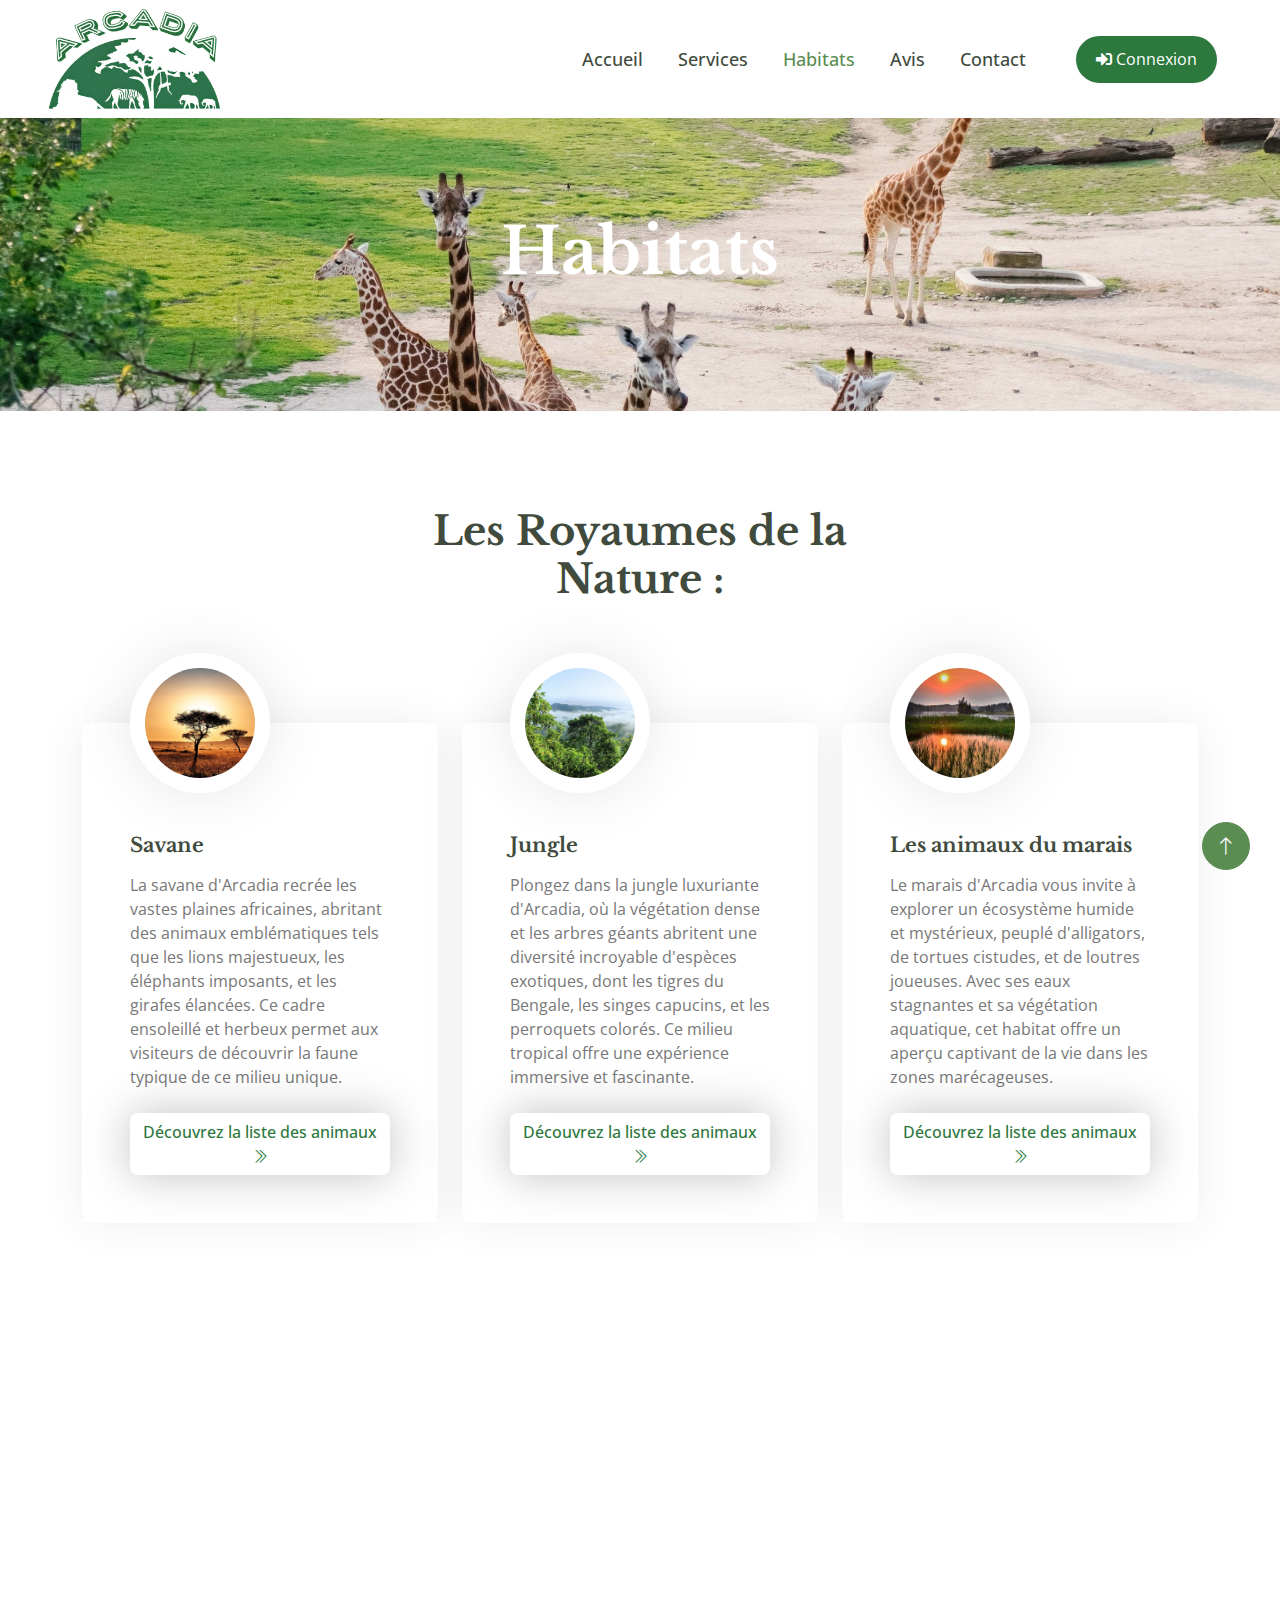
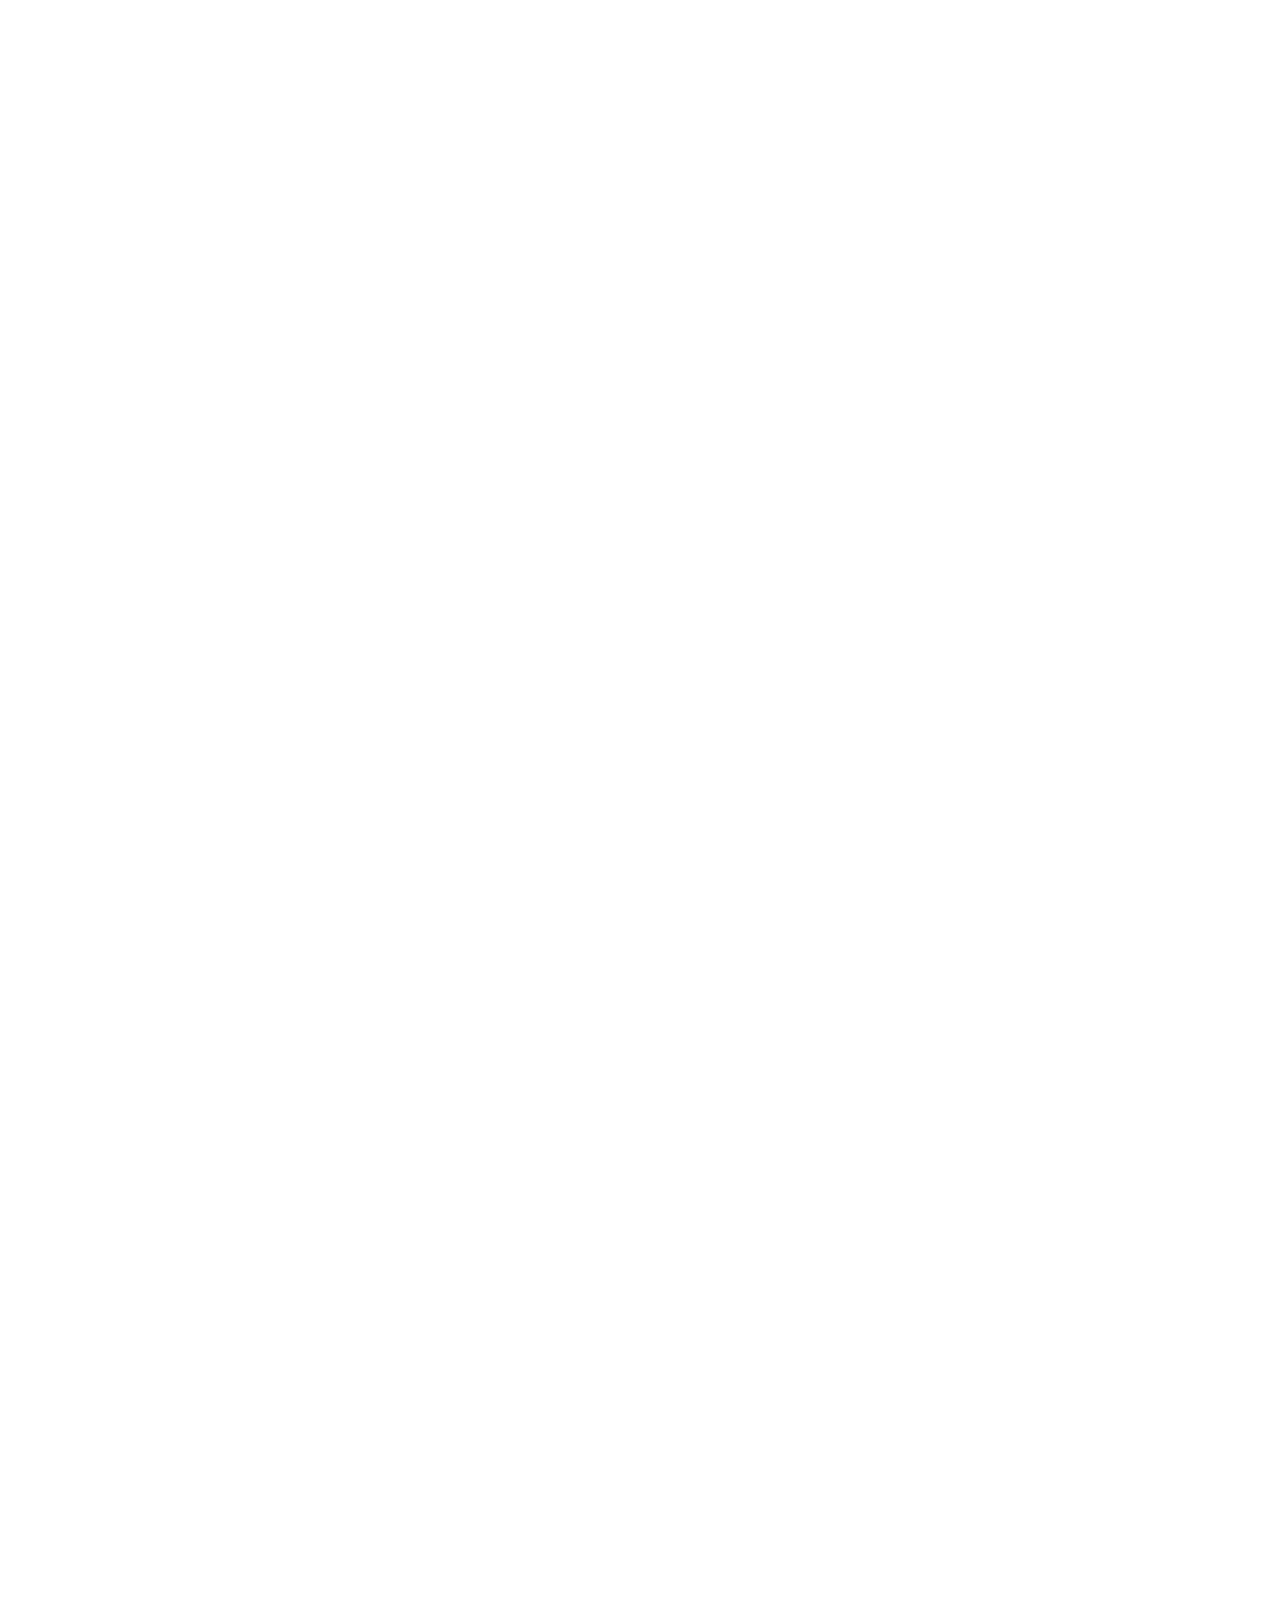
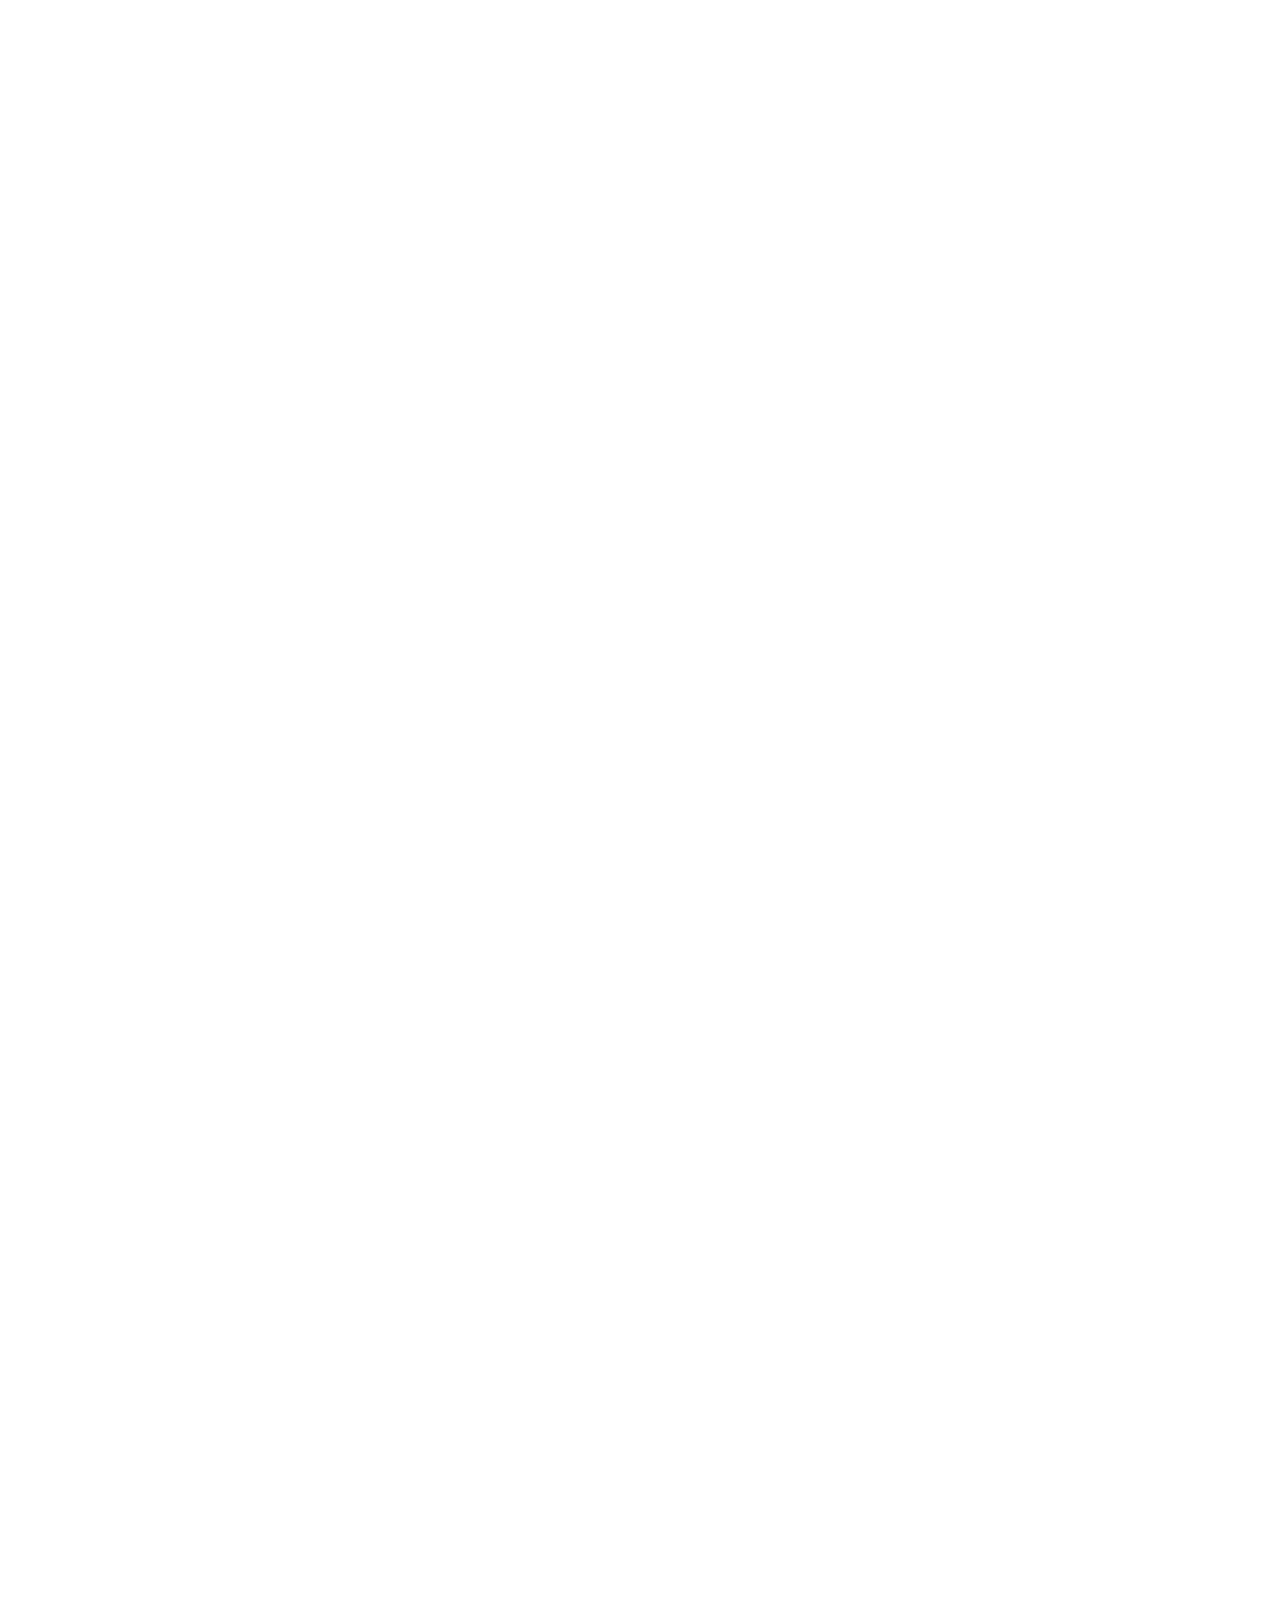
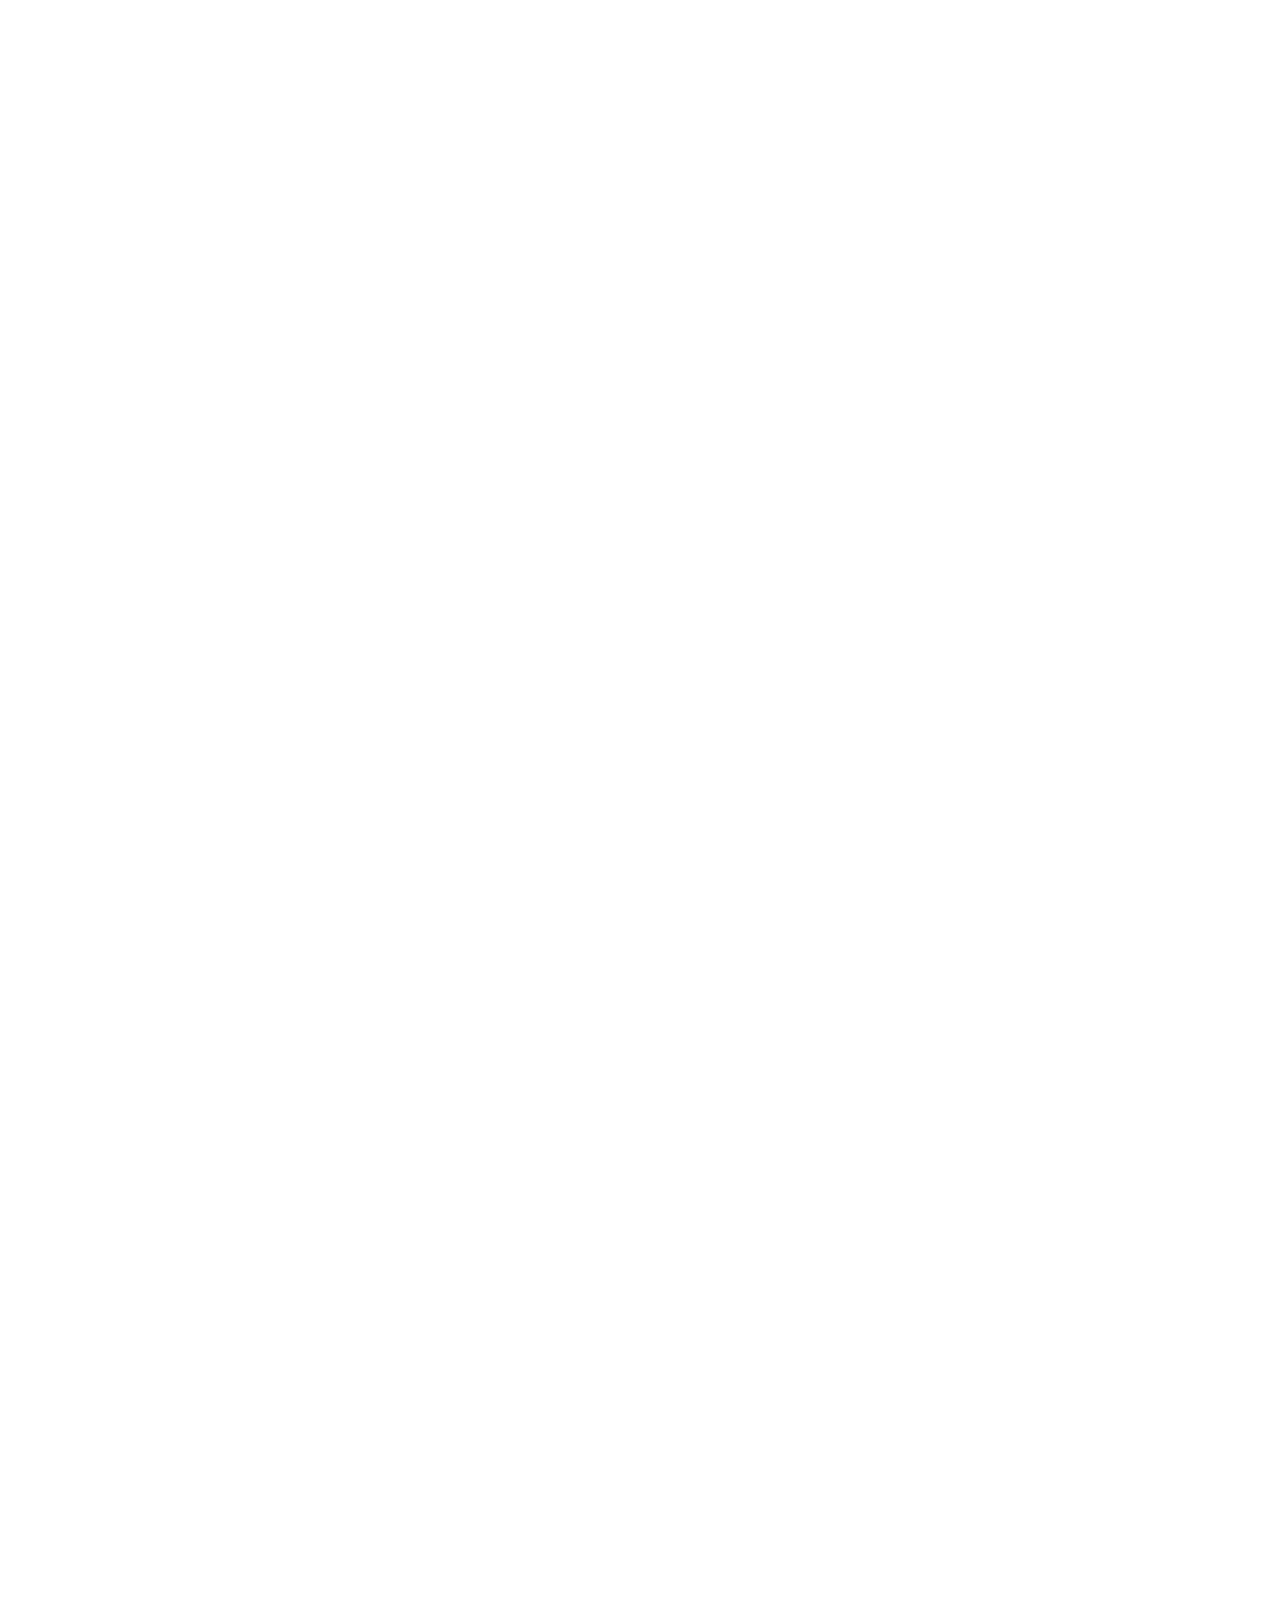
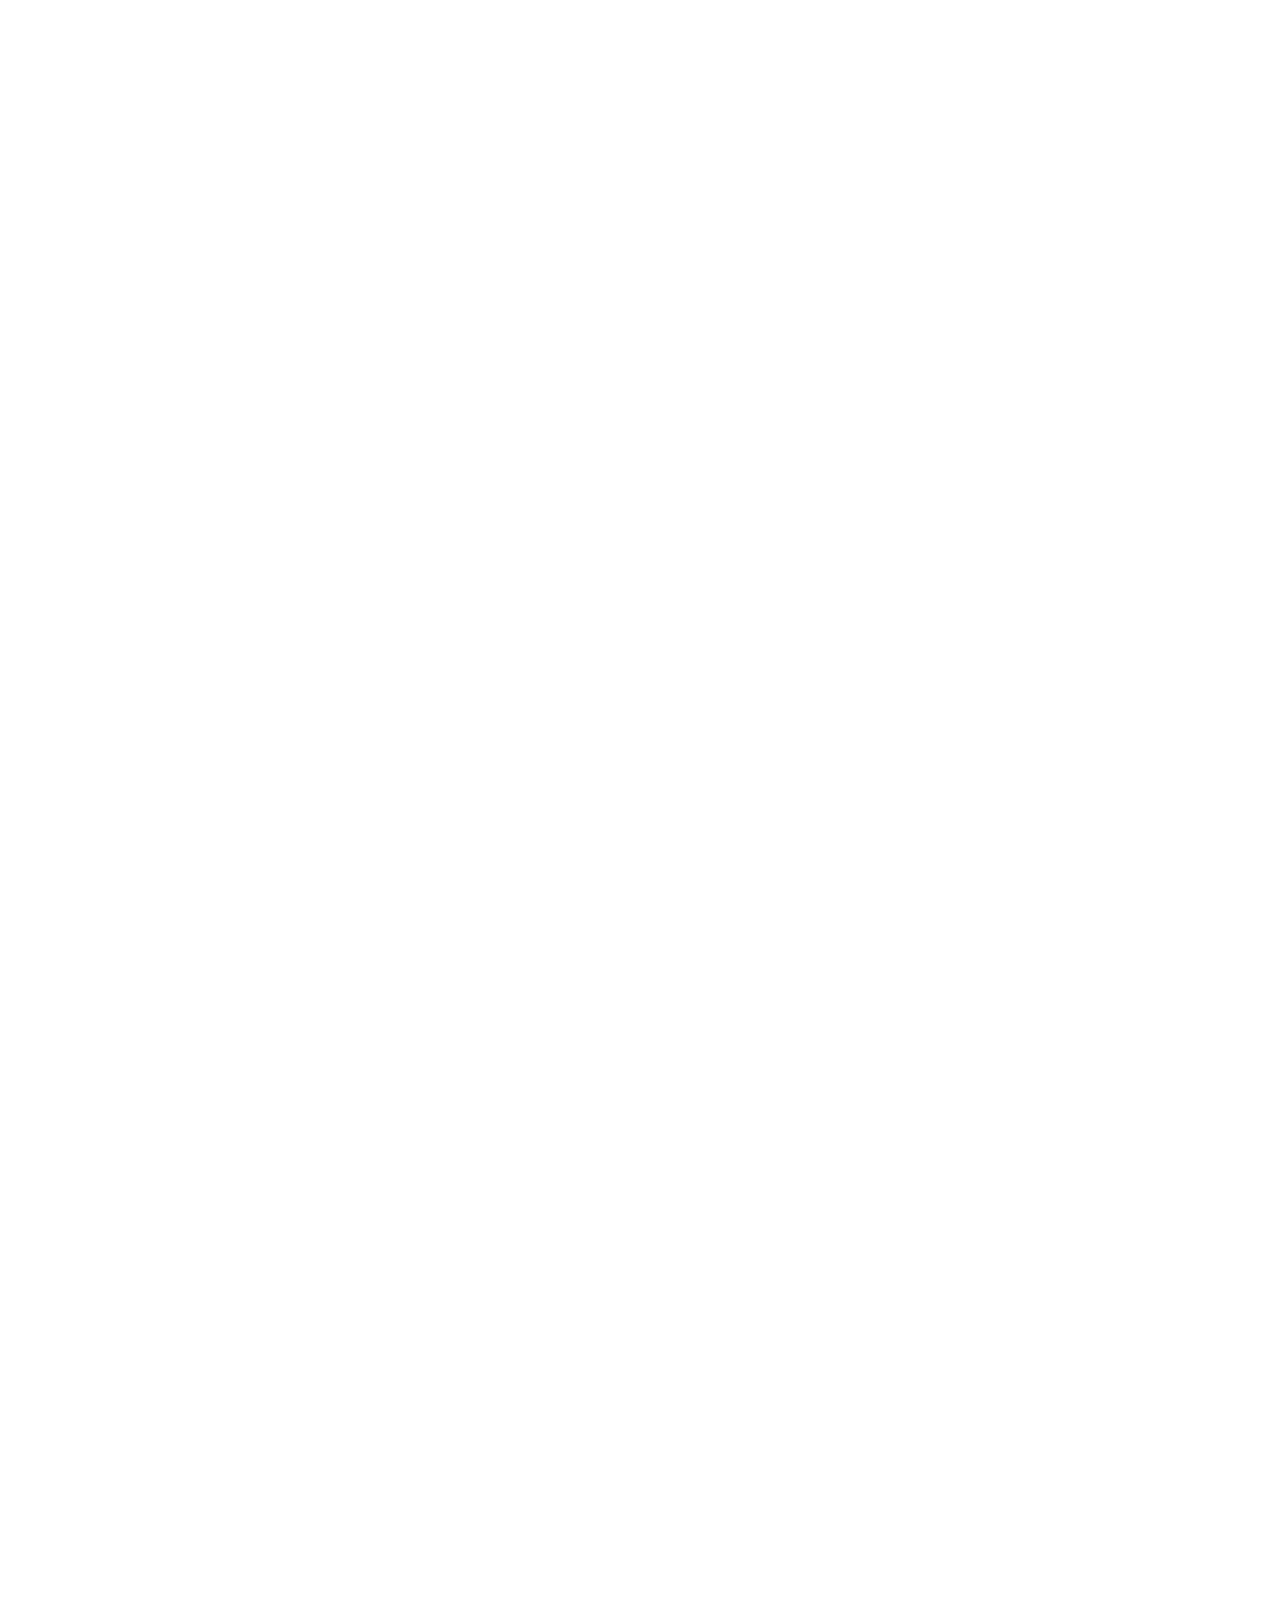
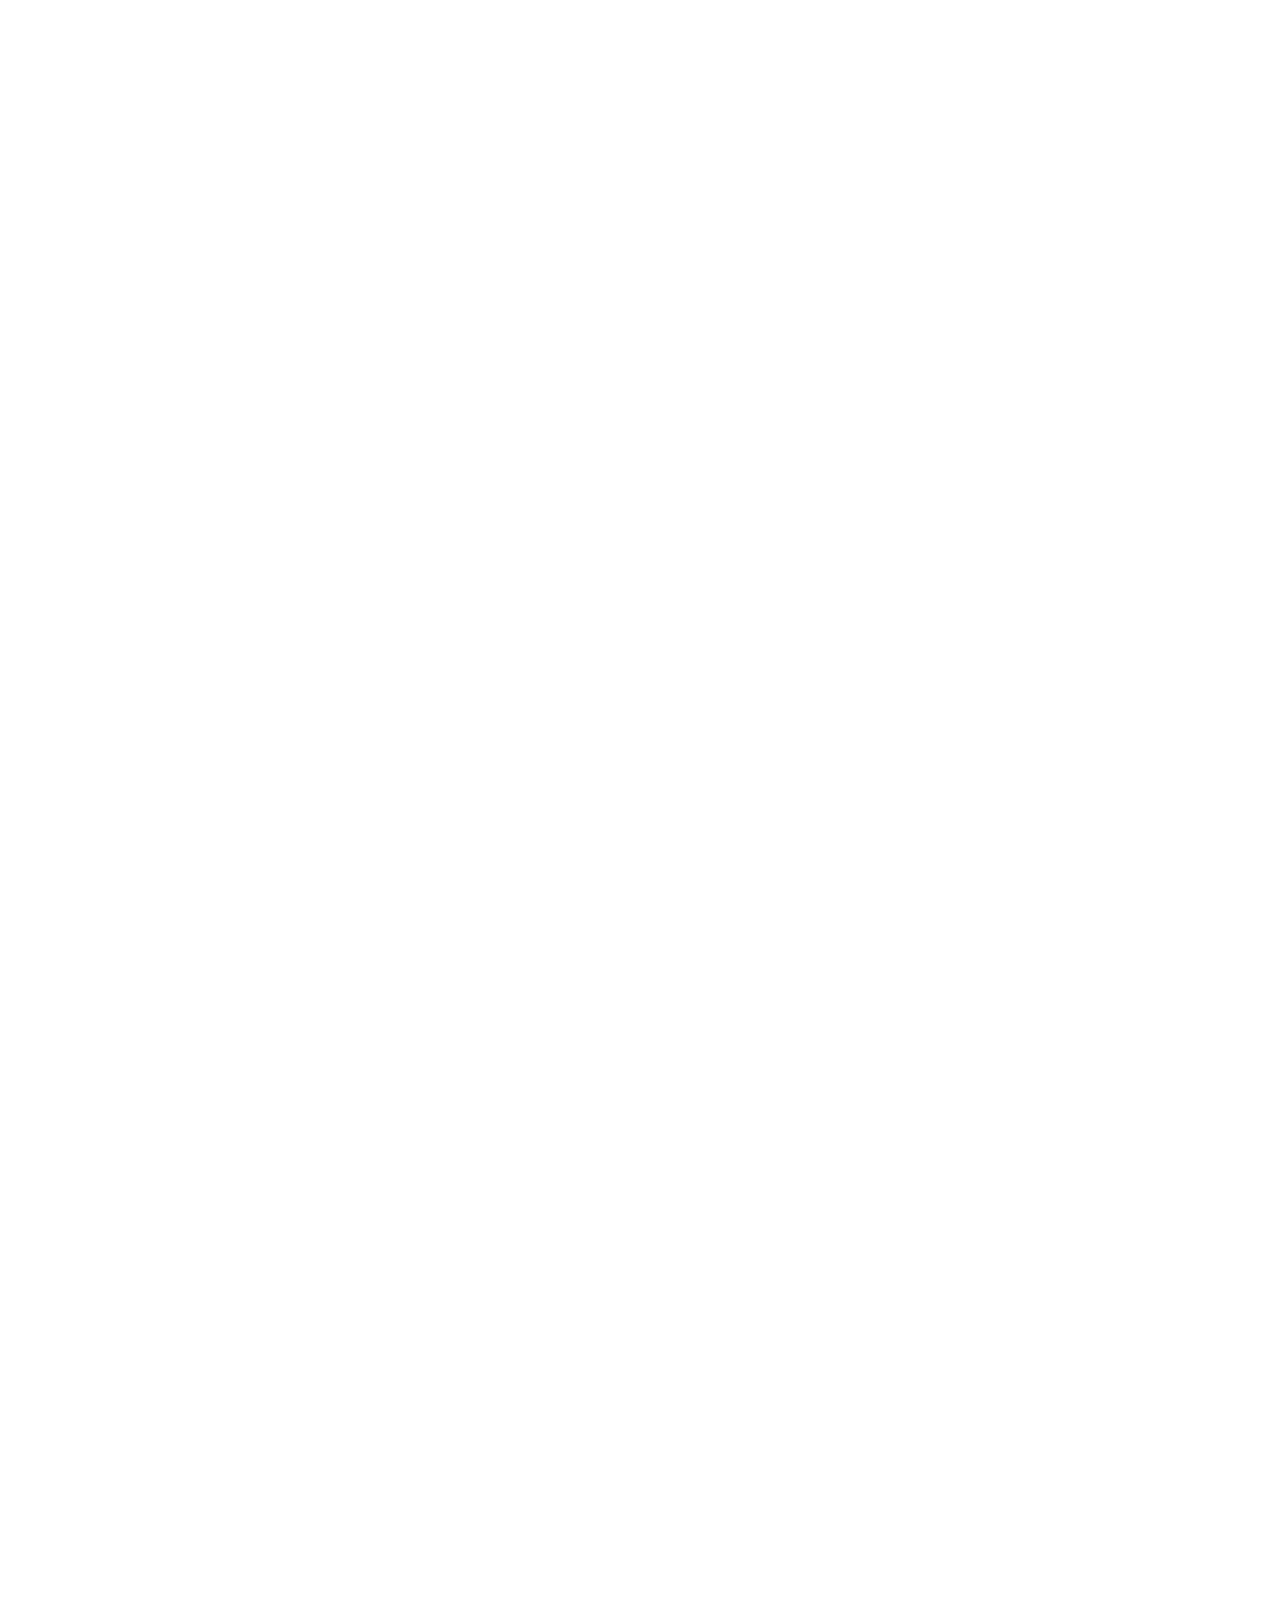
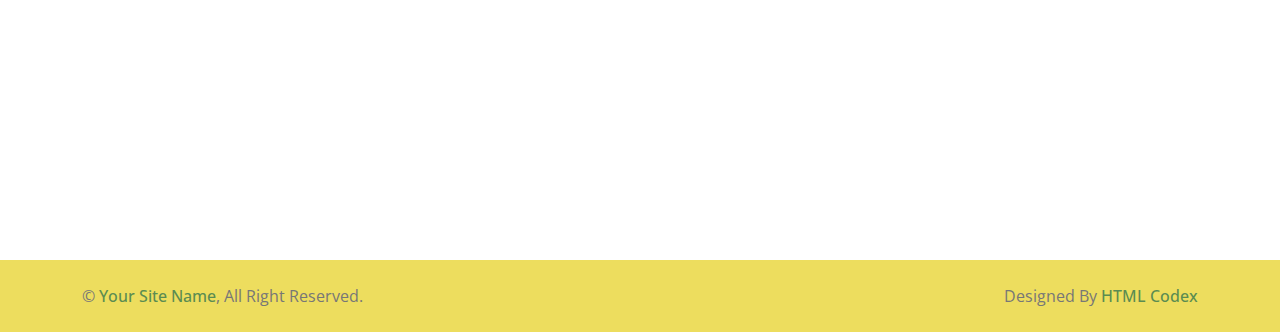
<file: habitats.html>
<!DOCTYPE html>
<html lang="en">

<head>
    <meta charset="utf-8">
    <title>Milky - Dairy Website Template</title>
    <meta content="width=device-width, initial-scale=1.0" name="viewport">
    <meta content="" name="keywords">
    <meta content="" name="description">

    <!-- Favicon -->
    <link href="img/favicon.ico" rel="icon">

    <!-- Google Web Fonts -->
    <link rel="preconnect" href="https://fonts.googleapis.com">
    <link rel="preconnect" href="https://fonts.gstatic.com" crossorigin>
    <link href="https://fonts.googleapis.com/css2?family=Libre+Baskerville:wght@700&family=Open+Sans:wght@400;500;600&display=swap" rel="stylesheet">   

    <!-- Icon Font Stylesheet -->
    <link href="https://cdnjs.cloudflare.com/ajax/libs/font-awesome/5.10.0/css/all.min.css" rel="stylesheet">
    <link href="https://cdn.jsdelivr.net/npm/bootstrap-icons@1.4.1/font/bootstrap-icons.css" rel="stylesheet">

    <!-- Libraries Stylesheet -->
    <link href="lib/animate/animate.min.css" rel="stylesheet">
    <link href="lib/owlcarousel/assets/owl.carousel.min.css" rel="stylesheet">
    <link href="lib/lightbox/css/lightbox.min.css" rel="stylesheet">

    <!-- Customized Bootstrap Stylesheet -->
    <link href="css/bootstrap.min.css" rel="stylesheet">

    <!-- Template Stylesheet -->
    <link href="css/style.css" rel="stylesheet">
</head>

<body>
    <!-- Spinner Start -->
    <div id="spinner" class="show bg-white position-fixed translate-middle w-100 vh-100 top-50 start-50 d-flex align-items-center justify-content-center">
        <div class="spinner-border text-primary" role="status" style="width: 3rem; height: 3rem;"></div>
    </div>
    <!-- Spinner End -->


    <!-- Navbar Start -->
    <nav class="navbar navbar-expand-lg bg-white navbar-light sticky-top py-1 px-4 px-lg-5">
        <a href="index.html" class="navbar-brand d-flex align-items-center">
            <img src="img/logo-arcadia.png" alt="Logo" class="m-0" style="height: 100px;">
        </a>
        <button type="button" class="navbar-toggler me-0" data-bs-toggle="collapse" data-bs-target="#navbarCollapse">
            <span class="navbar-toggler-icon"></span>
        </button>
        <div class="collapse navbar-collapse" id="navbarCollapse">
            <div class="navbar-nav ms-auto p-4 p-lg-0">
                <a href="index.html" class="nav-item nav-link">Accueil</a>
                <a href="services.html" class="nav-item nav-link">Services</a>
                <a href="habitats.html" class="nav-item nav-link active">Habitats</a>
                <a href="avis.html" class="nav-item nav-link">Avis</a>
                <a href="contact.html" class="nav-item nav-link">Contact</a>
                <button type="button" class="connexion tn btn-padding-y-2 rounded-pill" data-bs-toggle="modal" data-bs-target="#loginModal">
                    <i class="fas fa-sign-in-alt"></i> Connexion
                </button> 
            </div>
        </div>
    </nav>
    <!-- Navbar End -->

    <!-- Login Modal Start -->
    <div class="modal fade" id="loginModal" tabindex="-1" aria-labelledby="loginModalLabel" aria-hidden="true">
        <div class="modal-dialog modal-dialog-centered">
            <div class="modal-content">
                <div class="modal-header">
                    <h5 class="modal-title" id="loginModalLabel">Connexion</h5>
                    <button type="button" class="btn-close" data-bs-dismiss="modal" aria-label="Close"></button>
                </div>
                <div class="modal-body">
                    <form>
                        <div class="mb-3">
                            <label for="username" class="form-label">Nom d'utilisateur</label>
                            <input type="text" class="form-control" id="username" required>
                        </div>
                        <div class="mb-3">
                            <label for="password" class="form-label">Mot de passe</label>
                            <input type="password" class="form-control" id="password" required>
                        </div>
                        <button type="submit" class="btn btn-primary w-100">Se connecter</button>
                    </form>
                </div>
            </div>
        </div>
    </div>
    <!-- Login Modal End -->


    <!--Page Header Start -->
    <div class="container-fluid page-header py-5 mb-5 wow fadeIn" data-wow-delay="0.1s">
        <div class="container text-center py-5">
            <h1 class="display-3 text-white mb-4 animated slideInDown">Habitats</h1>
        </div>
    </div>
    <!-- Page Header End -->

    <!-- Service Start -->
    <div class="container-xxl py-5">
        <div class="container">
            <div class="text-center mx-auto pb-4 wow fadeInUp" data-wow-delay="0.1s" style="max-width: 500px;">
                <h1 class="mb-5">Les Royaumes de la Nature :</h1>
            </div>
            <div class="row gy-5 gx-4">
                <div class="col-lg-4 col-md-6 pt-5 wow fadeInUp" data-wow-delay="0.1s">
                    <div class="service-item d-flex h-100">
                        <div class="service-img">
                            <img class="img-fluid " src="img/habitats-1.jpg" alt="">
                        </div>
                        <div class="service-text p-5 pt-0">
                            <div class="service-icon">
                                <img class="img-fluid rounded-circle" src="img/habitats-1.jpg" alt="">
                            </div>
                            <h5 class="mb-3">Savane</h5>
                            <p class="mb-4">La savane d'Arcadia recrée les vastes plaines africaines, abritant des animaux emblématiques tels que les lions majestueux, les éléphants imposants, et les girafes élancées. Ce cadre ensoleillé et herbeux permet aux visiteurs de découvrir la faune typique de ce milieu unique.</p>
                            <button class="btn" onclick="openListe('savaneModal')">Découvrez la liste des animaux<i class="bi bi-chevron-double-right"></i></button>
                        </div>
                    </div>
                </div>
                <!-- Modal Savane -->
                <div id="savaneModal" class="modal">
                    <div class="modal-content">
                        <span class="close text-end" onclick="closeListe('savaneModal')">&times;</span>
                        <h2>Les animaux de la savane</h2>
                        <p>Liste animaux Savane :
                        <?php 
                        $animals = ['Lion', 'Chat', 'Chien', 'Cheval', 'Tigre', 'Singe']; // Ici, nous avons un tableau de 6 animaux
                        echo '<ul>';
                        foreach ($animals as $animal) { // On construit une balise <li></li> par animal, qui contient son nom
                        echo '<li>'.$animal.'</li>';
                        }
                        echo '</ul>';
                        ?>
                            <ul>
                                <li>Lion</li>
                                <li>Éléphant d'Afrique</li>
                                <li>Girafe</li>
                                <li>Zèbre</li>
                                <li>Guépard</li>
                                <li>Hyène tachetée</li>
                                <li>Gnou</li>
                                <li>Buffle africain</li>
                                <li>Antilope Impala</li>
                                <li>Rhinocéros blanc</li>
                            </ul>                            
                        </p>
                    </div>
                </div>
                <div class="col-lg-4 col-md-6 pt-5 wow fadeInUp" data-wow-delay="0.3s">
                    <div class="service-item d-flex h-100">
                        <div class="service-img">
                            <img class="img-fluid" src="img/habitats-2.jpg" alt="">
                        </div>
                        <div class="service-text p-5 pt-0">
                            <div class="service-icon">
                                <img class="img-fluid rounded-circle" src="img/habitats-2.jpg" alt="">
                            </div>
                            <h5 class="mb-3">Jungle</h5>
                            <p class="mb-4">Plongez dans la jungle luxuriante d'Arcadia, où la végétation dense et les arbres géants abritent une diversité incroyable d'espèces exotiques, dont les tigres du Bengale, les singes capucins, et les perroquets colorés. Ce milieu tropical offre une expérience immersive et fascinante.</p>
                            <button class="btn" onclick="openListe('jungleModal')">Découvrez la liste des animaux <i class="bi bi-chevron-double-right"></i></button>
                        </div>
                    </div>
                </div>
                <!-- Modal Jungle -->
                <div id="jungleModal" class="modal">
                    <div class="modal-content">
                        <span class="close text-end" onclick="closeListe('jungleModal')">&times;</span>
                        <h2>Jungle</h2>
                        <p>Liste animaux Jungle :
                            <ul>
                                <li>Tigre du Bengale</li>
                                <li>Singe Capucin</li>
                                <li>Perroquet Ara</li>
                                <li>Panthère des neiges</li>
                                <li>Pangolin</li>
                                <li>Serpent Boa constrictor</li>
                                <li>Grenouille Dendrobate</li>
                                <li>Jaguar</li>
                                <li>Orang-outan</li>
                                <li>Caméléon</li>
                            </ul>                            
                        </p>
                    </div>
                </div>
                <div class="col-lg-4 col-md-6 pt-5 wow fadeInUp" data-wow-delay="0.5s">
                    <div class="service-item d-flex h-100">
                        <div class="service-img">
                            <img class="img-fluid" src="img/habitats-3.jpg" alt="">
                        </div>
                        <div class="service-text p-5 pt-0">
                            <div class="service-icon">
                                <img class="img-fluid rounded-circle" src="img/habitats-3.jpg" alt="">
                            </div>
                            <h5 class="mb-3">Les animaux du marais</h5>
                            <p class="mb-4">Le marais d'Arcadia vous invite à explorer un écosystème humide et mystérieux, peuplé d'alligators, de tortues cistudes, et de loutres joueuses. Avec ses eaux stagnantes et sa végétation aquatique, cet habitat offre un aperçu captivant de la vie dans les zones marécageuses.</p>
                            <button class="btn" onclick="openListe('maraisModal')">Découvrez la liste des animaux <i class="bi bi-chevron-double-right"></i></button>
                        </div>
                    </div>
                </div>
                <!-- Modal Marais -->
                <div id="maraisModal" class="modal">
                    <div class="modal-content">
                        <span class="close text-end" onclick="closeListe('maraisModal')">&times;</span>
                        <h2>Marais</h2>
                        <p>Liste animaux Marais :
                            <ul>
                                <li>Alligator Américain</li>
                                <li>Crocodile du Nil</li>
                                <li>Ibis Rouge</li>
                                <li>Héron Cendré</li>
                                <li>Tortue Cistude</li>
                                <li>Loutre de rivière</li>
                                <li>Grenouille Taureau</li>
                                <li>Moufette</li>
                                <li>Rat Musqué</li>
                                <li>Cygne Trompette</li>
                            </ul>                            
                        </p>
                    </div>
                </div>
            </div>
        </div>
    </div>
    <!-- Service End -->


    <!-- Card Start -->
    <div class="filter-container wow fadeInUp" data-wow-delay="0.1s">
        <select id="habitat-filter" class="text-center from-select" onchange="filterAnimals()">
            <option value="all">All Habitats</option>
            <option value="Savane">Savane</option>
            <option value="Jungle">Jungle</option>
            <option value="Marais">Marais</option>
        </select>
    </div>
    <div class="animals-container wow fadeInUp" data-wow-delay="0.1s">
        <!-- Example Animal Card -->
        <div class="animal-card" data-habitat="Marais" data-name="Alligator" data-race="Alligator Américain" data-description="Grand reptile, peau épaisse et écailleuse, museau large et arrondi, queue puissante. Territorial, solitaire ou en petits groupes, souvent immobile pour embuscades." data-alimentation="Carnivore" data-etat="" data-passage="" onclick="openModal(this)">
            <div class="service-card d-flex justify-content-center align-items-center h-100">
                <div class="service-img">
                    <img class="img-fluid" src="img/animal/alligator.jpg" alt="Alligator Américain">
                </div>
                <div class="service-text p-5 pt-0">
                    <div class="opacity-icon text-center">
                        <img class="img-fluid" src="img/animal/alligator.jpg" alt="">
                    </div>
                    <h5 class="mb-3">Alligator Américain</h5>
                    <p class="mb-4">Grand reptile aquatique avec une puissante mâchoire.</p>
                </div>
            </div>
        </div>
        
        <div class="animal-card" data-habitat="Savane" data-name="Antilope" data-race="Antilope" data-description="Corps élancé, pattes longues et fines, pelage brun avec des marques blanches et noires, cornes en forme de lyre chez les mâles. Très agile et rapide, grégaire, souvent en groupes pour la sécurité." data-alimentation="Herbivore" data-etat="" data-passage="" onclick="openModal(this)">
            <div class="service-card d-flex justify-content-center align-items-center h-100">
                <div class="service-img">
                    <img class="img-fluid" src="img/animal/antilope.jpg" alt="Antilope">
                </div>
                <div class="service-text p-5 pt-0">
                    <div class="opacity-icon text-center">
                        <img class="img-fluid" src="img/animal/antilope.jpg" alt="">
                    </div>
                    <h5 class="mb-3">Antilope</h5>
                    <p class="mb-4">Mammifère herbivore avec des cornes courbées.</p>
                </div>
            </div>
        </div>
        
        <div class="animal-card" data-habitat="Savane" data-name="Buffle" data-race="Buffle" data-description="Corps massif, pelage noir ou brun foncé, cornes épaisses et recourbées. Social, souvent en grands troupeaux, connu pour sa nature défensive et protectrice envers le troupeau." data-alimentation="Herbivore" data-etat="" data-passage="" onclick="openModal(this)">
            <div class="service-card d-flex justify-content-center align-items-center h-100">
                <div class="service-img">
                    <img class="img-fluid" src="img/animal/buffle.jpg" alt="Buffle">
                </div>
                <div class="service-text p-5 pt-0">
                    <div class="opacity-icon text-center">
                        <img class="img-fluid" src="img/animal/buffle.jpg" alt="">
                    </div>
                    <h5 class="mb-3">Buffle</h5>
                    <p class="mb-4">Grand mammifère herbivore avec des cornes épaisses.</p>
                </div>
            </div>
        </div>
        
        <div class="animal-card" data-habitat="Jungle" data-name="Caméléon" data-race="Caméléon" data-description="Petit à moyen lézard, peau qui change de couleur, corps allongé avec des pattes préhensiles, queue enroulée. Adaptable, utilise le changement de couleur pour se camoufler et communiquer, prédateur insectivore." data-alimentation="Insectivore" data-etat="" data-passage="" onclick="openModal(this)">
            <div class="service-card d-flex justify-content-center align-items-center h-100">
                <div class="service-img">
                    <img class="img-fluid" src="img/animal/cameleon.jpg" alt="Caméléon">
                </div>
                <div class="service-text p-5 pt-0">
                    <div class="opacity-icon text-center">
                        <img class="img-fluid" src="img/animal/cameleon.jpg" alt="">
                    </div>
                    <h5 class="mb-3">Caméléon</h5>
                    <p class="mb-4">Petit lézard capable de changer de couleur.</p>
                </div>
            </div>
        </div>
        
        <div class="animal-card" data-habitat="Marais" data-name="Crocodile du Nil" data-race="Crocodile" data-description="Grand reptile, peau écailleuse et rugueuse, museau large et allongé, puissantes mâchoires. Territorial, carnivore, connu pour sa force et sa capacité à chasser aussi bien dans l'eau que sur terre." data-alimentation="Carnivore" data-etat="" data-passage="" onclick="openModal(this)">
            <div class="service-card d-flex justify-content-center align-items-center h-100">
                <div class="service-img">
                    <img class="img-fluid" src="img/animal/crocodile.jpg" alt="Crocodile du Nil">
                </div>
                <div class="service-text p-5 pt-0">
                    <div class="opacity-icon text-center">
                        <img class="img-fluid" src="img/animal/crocodile.jpg" alt="">
                    </div>
                    <h5 class="mb-3">Crocodile du Nil</h5>
                    <p class="mb-4">Grand reptile aquatique avec une puissante mâchoire.</p>
                </div>
            </div>
        </div>
        
        <div class="animal-card" data-habitat="Marais" data-name="Cygne Trompette" data-race="Cygne" data-description="Grand oiseau aquatique, plumage blanc pur, long cou, bec noir et jaune. Social, souvent vu en groupes ou couples, connu pour son chant puissant et mélodieux, préfère les lacs et les grands plans d'eau." data-alimentation="Herbivore" data-etat="" data-passage="" onclick="openModal(this)">
            <div class="service-card d-flex justify-content-center align-items-center h-100">
                <div class="service-img">
                    <img class="img-fluid" src="img/animal/cygne.jpg" alt="Cygne Trompette">
                </div>
                <div class="service-text p-5 pt-0">
                    <div class="opacity-icon text-center">
                        <img class="img-fluid" src="img/animal/cygne.jpg" alt="">
                    </div>
                    <h5 class="mb-3">Cygne Trompette</h5>
                    <p class="mb-4">Grand oiseau aquatique avec un cou long et élégant.</p>
                </div>
            </div>
        </div>
        
        <div class="animal-card" data-habitat="Savane" data-name="Éléphant d'Afrique" data-race="Éléphant" data-description="Grand corps, peau épaisse et grise, longues défenses en ivoire, grandes oreilles en forme d'éventail. Très intelligent et sociable, fort sens de la famille et de la communauté, mémoire exceptionnelle." data-alimentation="Herbivore" data-etat="" data-passage="" onclick="openModal(this)">
            <div class="service-card d-flex justify-content-center align-items-center h-100">
                <div class="service-img">
                    <img class="img-fluid" src="img/animal/elephant.jpg" alt="Éléphant d'Afrique">
                </div>
                <div class="service-text p-5 pt-0">
                    <div class="opacity-icon text-center">
                        <img class="img-fluid" src="img/animal/alligator.jpg" alt="">
                    </div>
                    <h5 class="mb-3">Éléphant d'Afrique</h5>
                    <p class="mb-4">Le plus grand mammifère terrestre avec une longue trompe.</p>
                </div>
            </div>
        </div>
        
        <div class="animal-card" data-habitat="Savane" data-name="Girafe" data-race="Girafe" data-description="Corps très haut, cou extrêmement long, pelage jaune avec des taches marron, longues jambes fines. Paisible et sociable, souvent vue en petits groupes, curieuse." data-alimentation="Herbivore" data-etat="" data-passage="" onclick="openModal(this)">
            <div class="service-card d-flex justify-content-center align-items-center h-100">
                <div class="service-img">
                    <img class="img-fluid" src="img/animal/girafe.jpg" alt="Girafe">
                </div>
                <div class="service-text p-5 pt-0">
                    <div class="opacity-icon text-center">
                        <img class="img-fluid" src="img/animal/girafe.jpg" alt="">
                    </div>
                    <h5 class="mb-3">Girafe</h5>
                    <p class="mb-4">Mammifère avec un long cou et des taches distinctives.</p>
                </div>
            </div>
        </div>
        
        <div class="animal-card" data-habitat="Jungle" data-name="Gorille" data-race="Gorille" data-description="Grand primate, pelage noir ou brun foncé, corps massif avec de puissants bras et une tête large. Social, vit en groupes familiaux dirigés par un mâle dominant, herbivore, intelligent et doux dans son comportement quotidien." data-alimentation="Herbivore" data-etat="" data-passage="" onclick="openModal(this)">
            <div class="service-card d-flex justify-content-center align-items-center h-100">
                <div class="service-img">
                    <img class="img-fluid" src="img/animal/gorille.jpg" alt="Gorille">
                </div>
                <div class="service-text p-5 pt-0">
                    <div class="opacity-icon text-center">
                        <img class="img-fluid" src="img/animal/gorille.jpg" alt="">
                    </div>
                    <h5 class="mb-3">Gorille</h5>
                    <p class="mb-4">Grand primate avec un corps robuste et des bras puissants.</p>
                </div>
            </div>
        </div>
        
        <div class="animal-card" data-habitat="Savane" data-name="Gnou" data-race="Gnou" data-description="Corps massif, pelage brun avec des marques noires ou grisâtres, longues cornes incurvées chez les deux sexes. Social, vit en grands troupeaux, connu pour ses migrations annuelles et sa nature grégaire pour la protection contre les prédateurs." data-alimentation="Herbivore" data-etat="" data-passage="" onclick="openModal(this)">
            <div class="service-card d-flex justify-content-center align-items-center h-100">
                <div class="service-img">
                    <img class="img-fluid" src="img/animal/gnou.jpg" alt="Gnou">
                </div>
                <div class="service-text p-5 pt-0">
                    <div class="opacity-icon text-center">
                        <img class="img-fluid" src="img/animal/gnou.jpg" alt="">
                    </div>
                    <h5 class="mb-3">Gnou</h5>
                    <p class="mb-4">Mammifère avec une tête massive et des cornes recourbées.</p>
                </div>
            </div>
        </div>
        <div class="animal-card" data-habitat="Jungle" data-name="Jaguar" data-race="Jaguar" data-description="Corps musclé, pelage jaune doré avec des rosettes noires, tête large. Solitaire, excellent chasseur, territorial." data-alimentation="Carnivore" data-etat="" data-passage="" onclick="openModal(this)">
            <div class="service-card d-flex justify-content-center align-items-center h-100">
                <div class="service-img">
                    <img class="img-fluid" src="img/animal/jaguar.jpg" alt="Jaguar">
                </div>
                <div class="service-text p-5 pt-0">
                    <div class="opacity-icon text-center">
                        <img class="img-fluid" src="img/animal/jaguar.jpg" alt="">
                    </div>
                    <h5 class="mb-3">Jaguar</h5>
                    <p class="mb-4">Grand félin avec des taches noires sur un pelage doré.</p>
                </div>
            </div>
        </div>
        
        <div class="animal-card" data-habitat="Savane" data-name="Guépard" data-race="Guépard" data-description="Corps mince et long, pelage jaune pâle avec des taches noires, lignes noires distinctives sur le visage. Solitaire, incroyablement rapide, chasse principalement pendant la journée." data-alimentation="Carnivore" data-etat="" data-passage="" onclick="openModal(this)">
            <div class="service-card d-flex justify-content-center align-items-center h-100">
                <div class="service-img">
                    <img class="img-fluid" src="img/animal/guepard.jpg" alt="Guépard">
                </div>
                <div class="service-text p-5 pt-0">
                    <div class="opacity-icon text-center">
                        <img class="img-fluid" src="img/animal/guepard.jpg" alt="">
                    </div>
                    <h5 class="mb-3">Guépard</h5>
                    <p class="mb-4">Félin rapide avec un pelage tacheté.</p>
                </div>
            </div>
        </div>

        <div class="animal-card" data-habitat="Marais" data-name="Grenouille Taureau" data-race="Grenouille" data-description="Grande grenouille, peau verte ou brune avec des marques plus sombres, corps robuste et yeux proéminents. Actif principalement la nuit, se nourrit d'insectes et de petits animaux, bon nageur." data-alimentation="Insectivore" data-etat="" data-passage="" onclick="openModal(this)">
            <div class="service-card d-flex justify-content-center align-items-center h-100">
                <div class="service-img">
                    <img class="img-fluid" src="img/animal/grenouille.jpg" alt="Grenouille Taureau">
                </div>
                <div class="service-text p-5 pt-0">
                    <div class="opacity-icon text-center">
                        <img class="img-fluid" src="img/animal/grenouille.jpg" alt="">
                    </div>
                    <h5 class="mb-3">Grenouille Taureau</h5>
                    <p class="mb-4">Grande grenouille avec une couleur brun verdâtre.</p>
                </div>
            </div>
        </div>
        
        <div class="animal-card" data-habitat="Marais" data-name="Héron Cendré" data-race="Héron" data-description="Grand oiseau échassier, long cou et longues pattes, plumes grises ou blanches, bec long et pointu. Solitaire, patient, souvent immobile en chasse, territorial." data-alimentation="Carnivore" data-etat="" data-passage="" onclick="openModal(this)">
            <div class="service-card d-flex justify-content-center align-items-center h-100">
                <div class="service-img">
                    <img class="img-fluid" src="img/animal/heron.jpg" alt="Héron Cendré">
                </div>
                <div class="service-text p-5 pt-0">
                    <div class="opacity-icon text-center">
                        <img class="img-fluid" src="img/animal/heron.jpg" alt="">
                    </div>
                    <h5 class="mb-3">Héron Cendré</h5>
                    <p class="mb-4">Grand oiseau avec un long cou et des pattes.</p>
                </div>
            </div>
        </div>
        
        <div class="animal-card" data-habitat="Savane" data-name="Hyène tachetée" data-race="Hyène" data-description="Corps robuste, pelage tacheté, épaules surélevées, mâchoire puissante. Opportuniste, social dans des clans matriarcaux, comportement de chasse en groupe." data-alimentation="Carnivore" data-etat="" data-passage="" onclick="openModal(this)">
            <div class="service-card d-flex justify-content-center align-items-center h-100">
                <div class="service-img">
                    <img class="img-fluid" src="img/animal/hyene.jpg" alt="Hyène tachetée">
                </div>
                <div class="service-text p-5 pt-0">
                    <div class="opacity-icon text-center">
                        <img class="img-fluid" src="img/animal/hyene.jpg" alt="">
                    </div>
                    <h5 class="mb-3">Hyène tachetée</h5>
                    <p class="mb-4">Carnivore avec un pelage tacheté.</p>
                </div>
            </div>
        </div>
        
        <div class="animal-card" data-habitat="Marais" data-name="Ibis Rouge" data-race="Ibis" data-description="Oiseau de taille moyenne, long bec incurvé, plumes blanches ou colorées, longues pattes. Social, souvent en groupes, actif dans les marais à la recherche de nourriture." data-alimentation="Omnivore" data-etat="" data-passage="" onclick="openModal(this)">
            <div class="service-card d-flex justify-content-center align-items-center h-100">
                <div class="service-img">
                    <img class="img-fluid" src="img/animal/ibis.jpg" alt="Ibis Rouge">
                </div>
                <div class="service-text p-5 pt-0">
                    <div class="opacity-icon text-center">
                        <img class="img-fluid" src="img/animal/ibis.jpg" alt="">
                    </div>
                    <h5 class="mb-3">Ibis Rouge</h5>
                    <p class="mb-4">Oiseau au plumage rouge vif.</p>
                </div>
            </div>
        </div>
        
        <div class="animal-card" data-habitat="Savane" data-name="Lion" data-race="Lion" data-description="Corps musclé, pelage jaune doré, crinière épaisse chez les mâles, queue avec une touffe noire. Social, vit en groupes appelés fiertés, territorial, chasseur efficace." data-alimentation="Carnivore" data-etat="" data-passage="" onclick="openModal(this)">
            <div class="service-card d-flex justify-content-center align-items-center h-100">
                <div class="service-img">
                    <img class="img-fluid" src="img/animal/lion.jpg" alt="Lion">
                </div>
                <div class="service-text p-5 pt-0">
                    <div class="opacity-icon text-center">
                        <img class="img-fluid" src="img/animal/lion.jpg" alt="">
                    </div>
                    <h5 class="mb-3">Lion</h5>
                    <p class="mb-4">Grand félin avec une crinière distinctive chez les mâles.</p>
                </div>
            </div>
        </div>

        <div class="animal-card" data-habitat="Marais" data-name="Loutre de rivière" data-race="Loutre" data-description="Corps allongé, pelage brun épais, queue musclée, pattes palmées. Joueur, social, vit en petits groupes familiaux, excellent nageur." data-alimentation="Carnivore" data-etat="" data-passage="" onclick="openModal(this)">
            <div class="service-card d-flex justify-content-center align-items-center h-100">
                <div class="service-img">
                    <img class="img-fluid" src="img/animal/loutre.jpg" alt="Loutre de rivière">
                </div>
                <div class="service-text p-5 pt-0">
                    <div class="opacity-icon text-center">
                        <img class="img-fluid" src="img/animal/loutre.jpg" alt="">
                    </div>
                    <h5 class="mb-3">Loutre de rivière</h5>
                    <p class="mb-4">Mammifère aquatique avec un pelage brun et des pattes palmées.</p>
                </div>
            </div>
        </div>
        
        <div class="animal-card" data-habitat="Marais" data-name="Moufette" data-race="Moufette" data-description="Petit mammifère, pelage noir avec une bande blanche distinctive courant le long du dos, queue touffue. Solitaire, utilise son jet odorant comme moyen de défense, nocturne et omnivore." data-alimentation="Omnivore" data-etat="" data-passage="" onclick="openModal(this)">
            <div class="service-card d-flex justify-content-center align-items-center h-100">
                <div class="service-img">
                    <img class="img-fluid" src="img/animal/moufette.jpg" alt="Moufette">
                </div>
                <div class="service-text p-5 pt-0">
                    <div class="opacity-icon text-center">
                        <img class="img-fluid" src="img/animal/moufette.jpg" alt="">
                    </div>
                    <h5 class="mb-3">Moufette</h5>
                    <p class="mb-4">Petit mammifère avec un pelage rayé distinctif.</p>
                </div>
            </div>
        </div>
        
        <div class="animal-card" data-habitat="Jungle" data-name="Orang-outan" data-race="Orang-outan" data-description="Grand singe, pelage rougeâtre, bras très longs, visage large. Solitaire, intelligent, passe beaucoup de temps dans les arbres." data-alimentation="Herbivore" data-etat="" data-passage="" onclick="openModal(this)">
            <div class="service-card d-flex justify-content-center align-items-center h-100">
                <div class="service-img">
                    <img class="img-fluid" src="img/animal/orang-outan.jpg" alt="Orang-outan">
                </div>
                <div class="service-text p-5 pt-0">
                    <div class="opacity-icon text-center">
                        <img class="img-fluid" src="img/animal/orang-outan.jpg" alt="">
                    </div>
                    <h5 class="mb-3">Orang-outan</h5>
                    <p class="mb-4">Grand primate avec un pelage roux.</p>
                </div>
            </div>
        </div>
        
        <div class="animal-card" data-habitat="Jungle" data-name="Panthère des neiges" data-race="Panthère" data-description="Corps musclé, pelage jaune doré avec des rosettes noires, tête large et puissante. Solitaire, vit dans les forêts denses de l'Asie du Sud-Est, excellent grimpeur et chasseur nocturne, adaptable aux environnements variés." data-alimentation="Carnivore" data-etat="" data-passage="" onclick="openModal(this)">
            <div class="service-card d-flex justify-content-center align-items-center h-100">
                <div class="service-img">
                    <img class="img-fluid" src="img/animal/panthere.jpg" alt="Panthère des neiges">
                </div>
                <div class="service-text p-5 pt-0">
                    <div class="opacity-icon text-center">
                        <img class="img-fluid" src="img/animal/pangolin.jpg" alt="">
                    </div>
                    <h5 class="mb-3">Panthère des neiges</h5>
                    <p class="mb-4">Félin avec un pelage blanc et noir.</p>
                </div>
            </div>
        </div>
        
        <div class="animal-card" data-habitat="Jungle" data-name="Pangolin" data-race="Pangolin" data-description="Corps allongé, couvert d'écailles kératinisées dures, peau brunâtre à grise. Solitaire, principalement nocturne, se nourrit d'insectes comme les fourmis et les termites, utilise ses écailles pour se protéger des prédateurs." data-alimentation="Insectivore" data-etat="" data-passage="" onclick="openModal(this)">
            <div class="service-card d-flex justify-content-center align-items-center h-100">
                <div class="service-img">
                    <img class="img-fluid" src="img/animal/pangolin.jpg" alt="Pangolin">
                </div>
                <div class="service-text p-5 pt-0">
                    <div class="opacity-icon text-center">
                        <img class="img-fluid" src="img/animal/pangolin.jpg" alt="">
                    </div>
                    <h5 class="mb-3">Pangolin</h5>
                    <p class="mb-4">Mammifère nocturne avec des écailles protectrices.</p>
                </div>
            </div>
        </div>
        
        <div class="animal-card" data-habitat="Jungle" data-name="Perroquet Ara" data-race="Ara" data-description="Grand oiseau, plumes colorées vives (rouge, bleu, jaune), bec crochu. Intelligent, social, vocal, souvent en couples ou petits groupes." data-alimentation="Frugivore" data-etat="" data-passage="" onclick="openModal(this)">
            <div class="service-card d-flex justify-content-center align-items-center h-100">
                <div class="service-img">
                    <img class="img-fluid" src="img/animal/perroquet.jpg" alt="Perroquet Ara">
                </div>
                <div class="service-text p-5 pt-0">
                    <div class="opacity-icon text-center">
                        <img class="img-fluid" src="img/animal/perroquet.jpg" alt="">
                    </div>
                    <h5 class="mb-3">Perroquet Ara</h5>
                    <p class="mb-4">Grand oiseau coloré avec un plumage vert, bleu et rouge.</p>
                </div>
            </div>
        </div>
        
        <div class="animal-card" data-habitat="Marais" data-name="Rat Musqué" data-race="Rat Musqué" data-description="Corps allongé, pelage brun ou grisâtre, queue longue et effilée, pattes courtes avec des doigts palmés. Semi-aquatique, excellent nageur, se nourrit de végétation aquatique, souvent trouvé près des marais et des étangs." data-alimentation="Omnivore" data-etat="" data-passage="" onclick="openModal(this)">
            <div class="service-card d-flex justify-content-center align-items-center h-100">
                <div class="service-img">
                    <img class="img-fluid" src="img/animal/rat-musque.jpg" alt="Rat Musqué">
                </div>
                <div class="service-text p-5 pt-0">
                    <div class="opacity-icon text-center">
                        <img class="img-fluid" src="img/animal/rat-musque.jpg" alt="">
                    </div>
                    <h5 class="mb-3">Rat Musqué</h5>
                    <p class="mb-4">Rongeur semi-aquatique avec un pelage brun foncé.</p>
                </div>
            </div>
        </div>
        
        <div class="animal-card" data-habitat="Savane" data-name="Rhinocéros blanc" data-race="Rhinocéros" data-description="Corps massif, peau épaisse et grise, large bouche en forme de cuillère, une ou deux cornes sur le museau. Herbivore, se nourrit principalement d'herbes, souvent trouvé dans les savanes et les prairies." data-alimentation="Herbivore" data-etat="" data-passage="" onclick="openModal(this)">
            <div class="service-card d-flex justify-content-center align-items-center h-100">
                <div class="service-img">
                    <img class="img-fluid" src="img/animal/rhinoceros.jpg" alt="Rhinocéros blanc">
                </div>
                <div class="service-text p-5 pt-0">
                    <div class="opacity-icon text-center">
                        <img class="img-fluid" src="img/animal/rhinoceros.jpg" alt="">
                    </div>
                    <h5 class="mb-3">Rhinocéros blanc</h5>
                    <p class="mb-4">Grand mammifère herbivore avec une peau épaisse et deux cornes.</p>
                </div>
            </div>
        </div>
        
        <div class="animal-card" data-habitat="Jungle" data-name="Serpent Boa constrictor" data-race="Boa constrictor" data-description="Long serpent musclé, peau avec des motifs de taches marron et beige, tête triangulaire Solitaire, discret, chasse en embuscade." data-alimentation="Carnivore" data-etat="" data-passage="" onclick="openModal(this)">
            <div class="service-card d-flex justify-content-center align-items-center h-100">
                <div class="service-img">
                    <img class="img-fluid" src="img/animal/boa.jpg" alt="Serpent Boa constrictor">
                </div>
                <div class="service-text p-5 pt-0">
                    <div class="opacity-icon text-center">
                        <img class="img-fluid" src="img/animal/boa.jpg" alt="">
                    </div>
                    <h5 class="mb-3">Serpent Boa constrictor</h5>
                    <p class="mb-4">Grand serpent non venimeux avec un pelage tacheté.</p>
                </div>
            </div>
        </div>
        
        <div class="animal-card" data-habitat="Jungle" data-name="Singe Capucin" data-race="Singe Capucin" data-description="Petit singe, pelage marron clair à foncé, visage expressif, queue préhensile. Intelligent et curieux, social, vit en groupes, joueur." data-alimentation="Omnivore" data-etat="" data-passage="" onclick="openModal(this)">
            <div class="service-card d-flex justify-content-center align-items-center h-100">
                <div class="service-img">
                    <img class="img-fluid" src="img/animal/capucin.jpg" alt="Singe Capucin">
                </div>
                <div class="service-text p-5 pt-0">
                    <div class="opacity-icon text-center">
                        <img class="img-fluid" src="img/animal/capucin.jpg" alt="">
                    </div>
                    <h5 class="mb-3">Singe Capucin</h5>
                    <p class="mb-4">Petit primate avec un pelage brun clair.</p>
                </div>
            </div>
        </div>
        
        <div class="animal-card" data-habitat="Jungle" data-name="Tigre" data-race="Tigre du Bangale" data-description="Grand félin, pelage orange avec des rayures noires, corps musclé, tête large. Solitaire, territorial, excellent chasseur, principalement nocturne." data-alimentation="Carnivore" data-etat="" data-passage="" onclick="openModal(this)">
            <div class="service-card d-flex justify-content-center align-items-center h-100">
                <div class="service-img">
                    <img class="img-fluid" src="img/animal/tigre.jpg" alt="Tigre">
                </div>
                <div class="service-text p-5 pt-0">
                    <div class="opacity-icon text-center">
                        <img class="img-fluid" src="img/animal/tigre.jpg" alt="">
                    </div>
                    <h5 class="mb-3">Tigre</h5>
                    <p class="mb-4">Grand félin avec des rayures orange et noires.</p>
                </div>
            </div>
        </div>
        
        <div class="animal-card" data-habitat="Marais" data-name="Tortue Cistude" data-race="Cistude" data-description="Petite à moyenne tortue, carapace bombée, peau écailleuse, couleur marron ou verte. Solitaire, discret, passe beaucoup de temps dans l'eau ou cachée dans la végétation." data-alimentation="Omnivore" data-etat="" data-passage="" onclick="openModal(this)">
            <div class="service-card d-flex justify-content-center align-items-center h-100">
                <div class="service-img">
                    <img class="img-fluid" src="img/animal/tortue.jpg" alt="Tortue Cistude">
                </div>
                <div class="service-text p-5 pt-0">
                    <div class="opacity-icon text-center">
                        <img class="img-fluid" src="img/animal/tortue.jpg" alt="">
                    </div>
                    <h5 class="mb-3">Tortue Cistude</h5>
                    <p class="mb-4">Tortue aquatique avec une carapace en forme d'olive.</p>
                </div>
            </div>
        </div>
        
        <div class="animal-card" data-habitat="Savane" data-name="Zèbre" data-race="Zèbre" data-description="Corps moyen, pelage rayé noir et blanc, crinière courte et dressée, pattes robustes. Social, vit en troupeaux, vigilant et rapide à fuir les prédateurs." data-alimentation="Herbivore" data-etat="" data-passage="" onclick="openModal(this)">
            <div class="service-card d-flex justify-content-center align-items-center h-100">
                <div class="service-img">
                    <img class="img-fluid" src="img/animal/zebre.jpg" alt="Zèbre">
                </div>
                <div class="service-text p-5 pt-0">
                    <div class="opacity-icon text-center">
                        <img class="img-fluid" src="img/animal/zebre.jpg" alt="">
                    </div>
                    <h5 class="mb-3">Zèbre</h5>
                    <p class="mb-4">Mammifère herbivore avec un pelage rayé noir et blanc.</p>
                </div>
            </div>
        </div>
    </div>
    <!-- Modal -->
    <div id="animalModal" class="modal">
        <div class="modal-content">
            <span class="close text-end" onclick="closeModal()">&times;</span>
            <h2 id="modal-name">Nom de l'animal</h2>
            <p><strong>Habitat :</strong> <span id="modal-habitat"></span></p>
            <p><strong>Race :</strong> <span id="modal-race"></span></p>
            <p><strong>Description :</strong> <span id="modal-description"></span></p>
            <p><strong>Alimentation :</strong> <span id="modal-alimentation"></span></p>
            <p><strong>Etat de l'animal :</strong> <span id="modal-etat"></span></p>
            <p><strong>Dernier passage du vétérinaire :</strong> <span id="modal-passage"></span></p>
        </div>
    </div>
    <!-- Card End -->

    
    <!-- Footer Start -->
    <div class="container-fluid footer mt-5 py-5 wow fadeIn" data-wow-delay="0.1s">
        <div class="container py-3">
            <div class="row g-5">
                <div class="col-lg-6 col-md-6">
                    <h5 class="text-white mb-4">Accès</h5>
                    <p class="mb-2"><i class="fa fa-map-marker-alt me-3"></i>ZooParc d'ARCADIA, 35380 Paimpont, France</p>
                    <p class="mb-2"><i class="fa fa-phone-alt me-3"></i>+33 1 02 03 04 05</p>
                    <p class="mb-2"><i class="fa fa-envelope me-3"></i>info@ZooArcadia.com</p>
                    <div class="d-flex pt-3">
                        <a class="btn btn-square btn-secondary rounded-circle me-2" href=""><i class="bi bi-twitter"></i></a>
                        <a class="btn btn-square btn-secondary rounded-circle me-2" href=""><i class="bi bi-facebook"></i></a>
                        <a class="btn btn-square btn-secondary rounded-circle me-2" href=""><i class="bi bi-instagram"></i></a>
                        <a class="btn btn-square btn-secondary rounded-circle me-2" href=""><i class="bi bi-youtube"></i></a>
                    </div>
                </div>
                <div class="col-lg-3 col-md-6">
                    <h5 class="text-white mb-4">Liens rapides</h5>
                    <a class="btn btn-link" href="">Services</a>
                    <a class="btn btn-link" href="">Habitats</a>
                    <a class="btn btn-link" href="">Gallerie</a>
                    <a class="btn btn-link" href="">Avis</a>
                    <a class="btn btn-link" href="">Contact</a>
                </div>
                <div class="col-lg-3 col-md-6">
                    <h5 class="text-white mb-4">Horaires</h5>
                    <p class="mb-1">Lundi - Dimanche</p>
                    <h6 class="text-light">09h00 - 21h00</h6>
                </div>
            </div>
        </div>
    </div>
    <!-- Footer End -->


    <!-- Copyright Start -->
    <div class="container-fluid bg-secondary text-body copyright py-4">
        <div class="container">
            <div class="row">
                <div class="col-md-6 text-center text-md-start mb-3 mb-md-0">
                    &copy; <a class="fw-semi-bold" href="#">Your Site Name</a>, All Right Reserved.
                </div>
                <div class="col-md-6 text-center text-md-end">
                    <!--/*** This template is free as long as you keep the footer author’s credit link/attribution link/backlink. If you'd like to use the template without the footer author’s credit link/attribution link/backlink, you can purchase the Credit Removal License from "https://htmlcodex.com/credit-removal". Thank you for your support. ***/-->
                    Designed By <a class="fw-semi-bold" href="https://htmlcodex.com">HTML Codex</a>
                </div>
            </div>
        </div>
    </div>
    <!-- Copyright End -->


    <!-- Back to Top -->
    <a href="#" class="btn btn-lg btn-primary btn-lg-square rounded-circle back-to-top"><i class="bi bi-arrow-up"></i></a>


    <!-- JavaScript Libraries -->
    <script src="https://code.jquery.com/jquery-3.4.1.min.js"></script>
    <script src="https://cdn.jsdelivr.net/npm/bootstrap@5.0.0/dist/js/bootstrap.bundle.min.js"></script>
    <script src="lib/wow/wow.min.js"></script>
    <script src="lib/easing/easing.min.js"></script>
    <script src="lib/waypoints/waypoints.min.js"></script>
    <script src="lib/owlcarousel/owl.carousel.min.js"></script>
    <script src="lib/counterup/counterup.min.js"></script>
    <script src="lib/parallax/parallax.min.js"></script>
    <script src="lib/lightbox/js/lightbox.min.js"></script>

    <!-- Template Javascript -->
    <script src="js/main.js"></script>
</body>

</html>
</file>
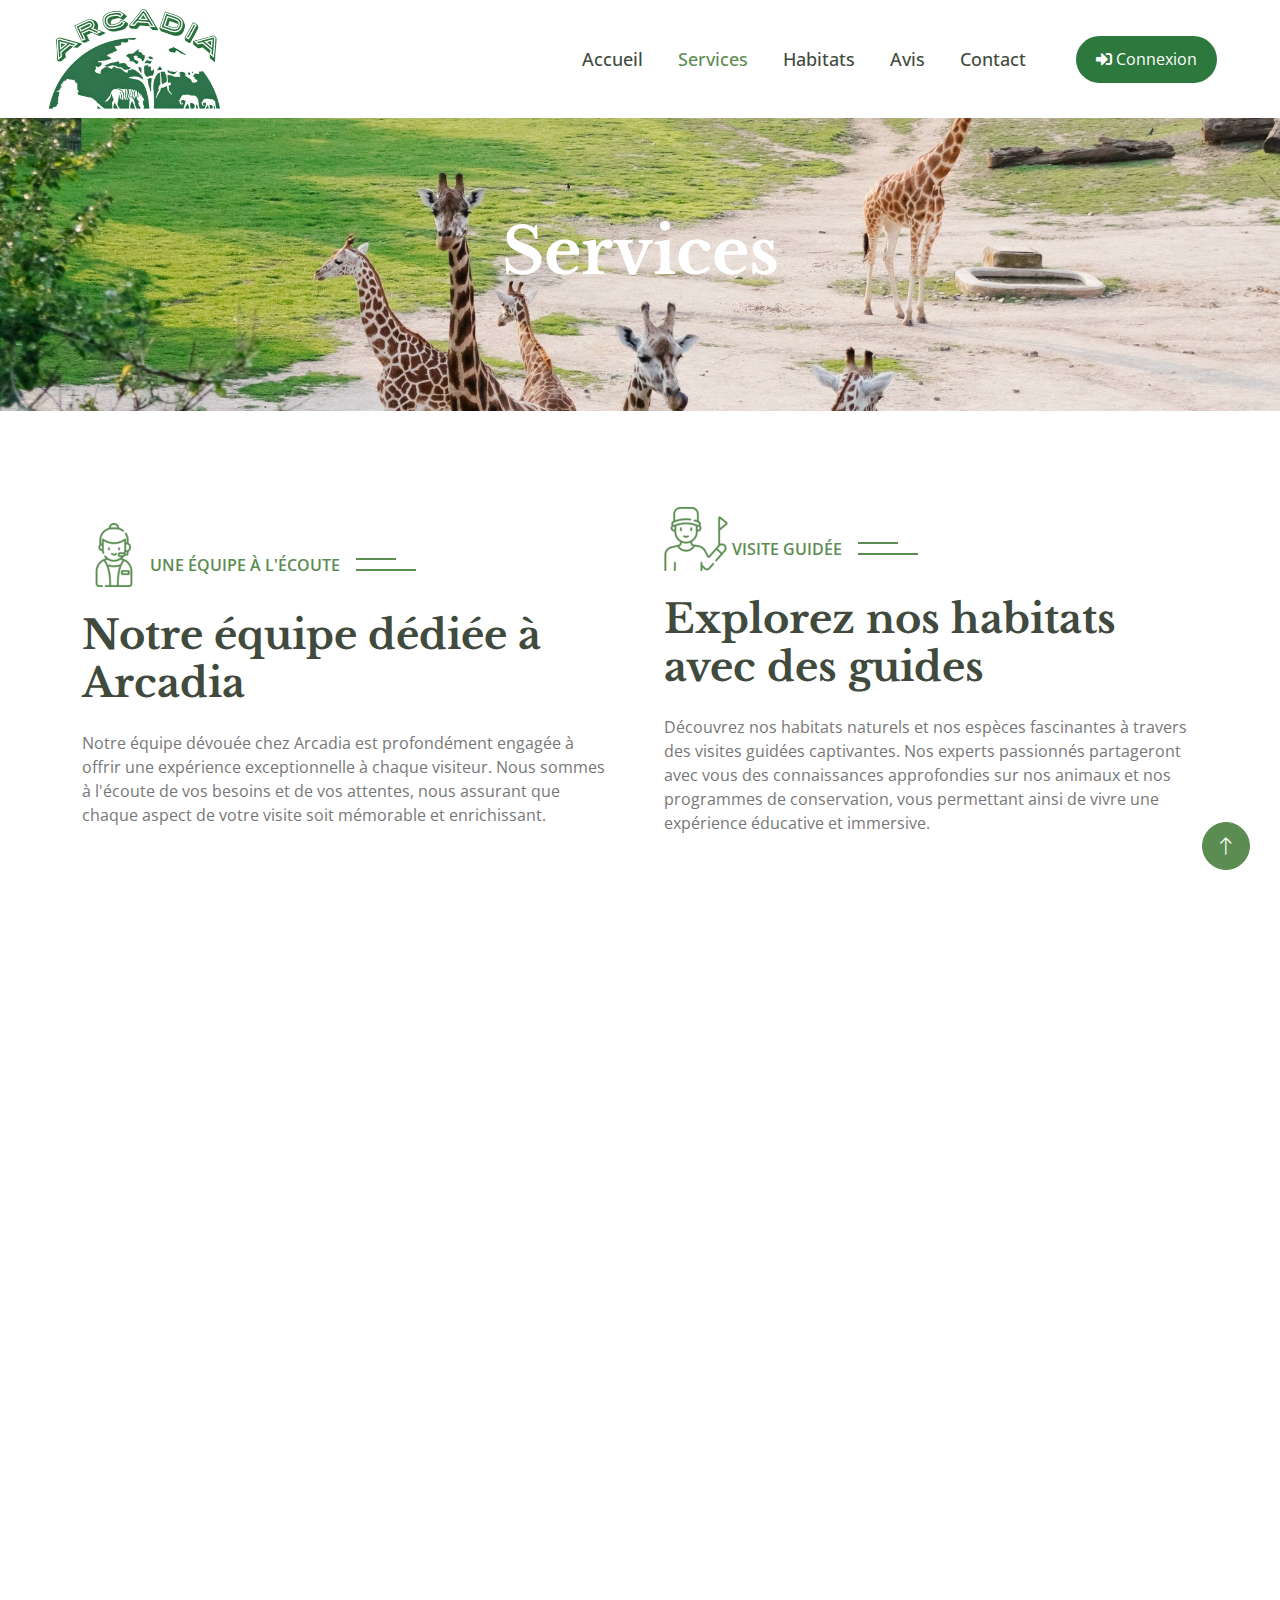
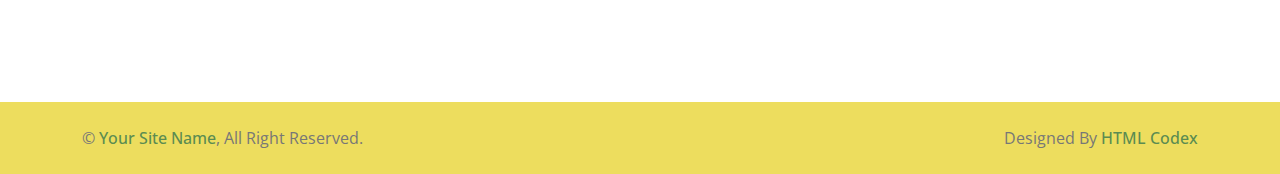
<file: services.html>
<!DOCTYPE html>
<html lang="en">

<head>
    <meta charset="utf-8">
    <title>Milky - Dairy Website Template</title>
    <meta content="width=device-width, initial-scale=1.0" name="viewport">
    <meta content="" name="keywords">
    <meta content="" name="description">

    <!-- Favicon -->
    <link href="img/favicon.ico" rel="icon">

    <!-- Google Web Fonts -->
    <link rel="preconnect" href="https://fonts.googleapis.com">
    <link rel="preconnect" href="https://fonts.gstatic.com" crossorigin>
    <link href="https://fonts.googleapis.com/css2?family=Libre+Baskerville:wght@700&family=Open+Sans:wght@400;500;600&display=swap" rel="stylesheet">   

    <!-- Icon Font Stylesheet -->
    <link href="https://cdnjs.cloudflare.com/ajax/libs/font-awesome/5.10.0/css/all.min.css" rel="stylesheet">
    <link href="https://cdn.jsdelivr.net/npm/bootstrap-icons@1.4.1/font/bootstrap-icons.css" rel="stylesheet">

    <!-- Libraries Stylesheet -->
    <link href="lib/animate/animate.min.css" rel="stylesheet">
    <link href="lib/owlcarousel/assets/owl.carousel.min.css" rel="stylesheet">
    <link href="lib/lightbox/css/lightbox.min.css" rel="stylesheet">

    <!-- Customized Bootstrap Stylesheet -->
    <link href="css/bootstrap.min.css" rel="stylesheet">

    <!-- Template Stylesheet -->
    <link href="css/style.css" rel="stylesheet">
</head>

<body>
    <!-- Spinner Start -->
    <div id="spinner" class="show bg-white position-fixed translate-middle w-100 vh-100 top-50 start-50 d-flex align-items-center justify-content-center">
        <div class="spinner-border text-primary" role="status" style="width: 3rem; height: 3rem;"></div>
    </div>
    <!-- Spinner End -->


    <!-- Navbar Start -->
    <nav class="navbar navbar-expand-lg bg-white navbar-light sticky-top py-1 px-4 px-lg-5">
        <a href="index.html" class="navbar-brand d-flex align-items-center">
            <img src="img/logo-arcadia.png" alt="Logo" class="m-0" style="height: 100px;">
        </a>
        <button type="button" class="navbar-toggler me-0" data-bs-toggle="collapse" data-bs-target="#navbarCollapse">
            <span class="navbar-toggler-icon"></span>
        </button>
        <div class="collapse navbar-collapse" id="navbarCollapse">
            <div class="navbar-nav ms-auto p-4 p-lg-0">
                <a href="index.html" class="nav-item nav-link">Accueil</a>
                <a href="services.html" class="nav-item nav-link active">Services</a>
                <a href="habitats.html" class="nav-item nav-link">Habitats</a>
                <a href="avis.html" class="nav-item nav-link">Avis</a>
                <a href="contact.html" class="nav-item nav-link">Contact</a>
                <button type="button" class="connexion tn btn-padding-y-2 rounded-pill" data-bs-toggle="modal" data-bs-target="#loginModal">
                    <i class="fas fa-sign-in-alt"></i> Connexion
                </button> 
            </div>
        </div>
    </nav>
    <!-- Navbar End -->

    <!-- Login Modal Start -->
    <div class="modal fade" id="loginModal" tabindex="-1" aria-labelledby="loginModalLabel" aria-hidden="true">
        <div class="modal-dialog modal-dialog-centered">
            <div class="modal-content">
                <div class="modal-header">
                    <h5 class="modal-title" id="loginModalLabel">Connexion</h5>
                    <button type="button" class="btn-close" data-bs-dismiss="modal" aria-label="Close"></button>
                </div>
                <div class="modal-body">
                    <form>
                        <div class="mb-3">
                            <label for="username" class="form-label">Nom d'utilisateur</label>
                            <input type="text" class="form-control" id="username" required>
                        </div>
                        <div class="mb-3">
                            <label for="password" class="form-label">Mot de passe</label>
                            <input type="password" class="form-control" id="password" required>
                        </div>
                        <button type="submit" class="btn btn-primary w-100">Se connecter</button>
                    </form>
                </div>
            </div>
        </div>
    </div>
    <!-- Login Modal End -->


    <!--Page Header Start -->
    <div class="container-fluid page-header py-5 mb-5 wow fadeIn" data-wow-delay="0.1s">
        <div class="container text-center py-5">
            <h1 class="display-3 text-white mb-4 animated slideInDown">Services</h1>
        </div>
    </div>
    <!-- Page Header End -->


    <!-- About Start -->
    <div class="container-xxl py-5">
        <div class="container">
            <div class="row g-5 align-items-center">
                <div class="col-lg-6 wow fadeIn" data-wow-delay="0.5s">
                    <img class="img-fluid mb-4" src="img/iagent.png" alt="">
                    <p class="section-title bg-white text-start text-primary pe-3">Une équipe à l'écoute</p>
                    <h1 class="mb-4">Notre équipe dédiée à Arcadia</h1>
                    <p class="mb-4">Notre équipe dévouée chez Arcadia est profondément engagée à offrir une expérience exceptionnelle à chaque visiteur. Nous sommes à l'écoute de vos besoins et de vos attentes, nous assurant que chaque aspect de votre visite soit mémorable et enrichissant.</p>
                </div>
                <div class="col-lg-6 wow fadeIn" data-wow-delay="0.5s">
                    <img class="img-fluid mb-4" src="img/iguide.png" alt="">
                    <p class="section-title bg-white text-start text-primary pe-3">Visite guidée</p>
                    <h1 class="mb-4">Explorez nos habitats avec des guides</h1>
                    <p class="mb-4">Découvrez nos habitats naturels et nos espèces fascinantes à travers des visites guidées captivantes. Nos experts passionnés partageront avec vous des connaissances approfondies sur nos animaux et nos programmes de conservation, vous permettant ainsi de vivre une expérience éducative et immersive.</p>
                    <div class="row g-5 pt-2 mb-5">
                    </div>
                </div>
                <div class="col-lg-6 wow fadeIn" data-wow-delay="0.5s">
                    <img class="img-fluid mb-4" src="img/itrain.png" alt="">
                    <p class="section-title bg-white text-start text-primary pe-3">Chemin de fer</p>
                    <h1 class="mb-4">Parcourez notre zoo en toute tranquillité</h1>
                    <p class="mb-4">Explorez notre parc de manière confortable et divertissante à bord de notre petit train. Idéal pour les familles et les visiteurs de tous âges, cette expérience vous permettra de découvrir nos vastes installations tout en appréciant les paysages et les animaux qui font la renommée de notre zoo.</p>
                    <div class="row g-5 pt-2 mb-5">
                    </div>
                </div>
                <div class="col-lg-6 wow fadeIn" data-wow-delay="0.5s">
                    <img class="img-fluid mb-4" src="img/irestauration.png" alt="">
                    <p class="section-title bg-white text-start text-primary pe-3">Restauration sur place</p>
                    <h1 class="mb-4">Savourez des saveurs exquises</h1>
                    <p class="mb-4">Savourez une délicieuse pause gastronomique lors de votre visite grâce à notre service de restauration sur place. Nous proposons une variété de plats savoureux et nourrissants pour satisfaire tous les goûts, afin que vous puissiez profiter pleinement de votre journée à Arcadia.</p>
                    <div class="row g-5 pt-2 mb-5">
                    </div>
                </div>
            </div>
        </div>
    </div>
    <!-- About End -->


    <!-- Footer Start -->
    <div class="container-fluid footer mt-5 py-5 wow fadeIn" data-wow-delay="0.1s">
        <div class="container py-3">
            <div class="row g-5">
                <div class="col-lg-6 col-md-6">
                    <h5 class="text-white mb-4">Accès</h5>
                    <p class="mb-2"><i class="fa fa-map-marker-alt me-3"></i>ZooParc d'ARCADIA, 35380 Paimpont, France</p>
                    <p class="mb-2"><i class="fa fa-phone-alt me-3"></i>+33 1 02 03 04 05</p>
                    <p class="mb-2"><i class="fa fa-envelope me-3"></i>info@ZooArcadia.com</p>
                    <div class="d-flex pt-3">
                        <a class="btn btn-square btn-secondary rounded-circle me-2" href=""><i class="bi bi-twitter"></i></a>
                        <a class="btn btn-square btn-secondary rounded-circle me-2" href=""><i class="bi bi-facebook"></i></a>
                        <a class="btn btn-square btn-secondary rounded-circle me-2" href=""><i class="bi bi-instagram"></i></a>
                        <a class="btn btn-square btn-secondary rounded-circle me-2" href=""><i class="bi bi-youtube"></i></a>
                    </div>
                </div>
                <div class="col-lg-3 col-md-6">
                    <h5 class="text-white mb-4">Liens rapides</h5>
                    <a class="btn btn-link" href="">Services</a>
                    <a class="btn btn-link" href="">Habitats</a>
                    <a class="btn btn-link" href="">Gallerie</a>
                    <a class="btn btn-link" href="">Avis</a>
                    <a class="btn btn-link" href="">Contact</a>
                </div>
                <div class="col-lg-3 col-md-6">
                    <h5 class="text-white mb-4">Horaires</h5>
                    <p class="mb-1">Lundi - Dimanche</p>
                    <h6 class="text-light">09h00 - 21h00</h6>
                </div>
            </div>
        </div>
    </div>
    <!-- Footer End -->


    <!-- Copyright Start -->
    <div class="container-fluid bg-secondary text-body copyright py-4">
        <div class="container">
            <div class="row">
                <div class="col-md-6 text-center text-md-start mb-3 mb-md-0">
                    &copy; <a class="fw-semi-bold" href="#">Your Site Name</a>, All Right Reserved.
                </div>
                <div class="col-md-6 text-center text-md-end">
                    <!--/*** This template is free as long as you keep the footer author’s credit link/attribution link/backlink. If you'd like to use the template without the footer author’s credit link/attribution link/backlink, you can purchase the Credit Removal License from "https://htmlcodex.com/credit-removal". Thank you for your support. ***/-->
                    Designed By <a class="fw-semi-bold" href="https://htmlcodex.com">HTML Codex</a>
                </div>
            </div>
        </div>
    </div>
    <!-- Copyright End -->


    <!-- Back to Top -->
    <a href="#" class="btn btn-lg btn-primary btn-lg-square rounded-circle back-to-top"><i class="bi bi-arrow-up"></i></a>


    <!-- JavaScript Libraries -->
    <script src="https://code.jquery.com/jquery-3.4.1.min.js"></script>
    <script src="https://cdn.jsdelivr.net/npm/bootstrap@5.0.0/dist/js/bootstrap.bundle.min.js"></script>
    <script src="lib/wow/wow.min.js"></script>
    <script src="lib/easing/easing.min.js"></script>
    <script src="lib/waypoints/waypoints.min.js"></script>
    <script src="lib/owlcarousel/owl.carousel.min.js"></script>
    <script src="lib/counterup/counterup.min.js"></script>
    <script src="lib/parallax/parallax.min.js"></script>
    <script src="lib/lightbox/js/lightbox.min.js"></script>

    <!-- Template Javascript -->
    <script src="js/main.js"></script>
</body>

</html>
</file>
<file: css/style.css>
/********** Template CSS **********/
:root {
    --primary: #5B8C51;
    --secondary: #EDDD5E;
    --light: #F7F7F7;
    --dark: #404A3D;
}

.back-to-top {
    position: fixed;
    display: none;
    right: 30px;
    bottom: 30px;
    z-index: 99;
}

.fw-bold {
    font-weight: 700 !important;
}

.fw-medium {
    font-weight: 600 !important;
}

.fw-semi-bold {
    font-weight: 500 !important;
}


/*** Spinner ***/
#spinner {
    opacity: 0;
    visibility: hidden;
    transition: opacity .5s ease-out, visibility 0s linear .5s;
    z-index: 99999;
}

#spinner.show {
    transition: opacity .5s ease-out, visibility 0s linear 0s;
    visibility: visible;
    opacity: 1;
}


/*** Button ***/
.btn {
    transition: .5s;
    font-weight: 500;
}

.btn-primary,
.btn-outline-primary:hover {
    color: var(--light);
}

.btn-secondary,
.btn-outline-secondary:hover {
    color: var(--dark);
}

.btn-square {
    width: 38px;
    height: 38px;
}

.btn-sm-square {
    width: 32px;
    height: 32px;
}

.btn-lg-square {
    width: 48px;
    height: 48px;
}

.btn-square,
.btn-sm-square,
.btn-lg-square {
    padding: 0;
    display: flex;
    align-items: center;
    justify-content: center;
    font-weight: normal;
}


/*** Navbar ***/

.navbar.sticky-top {
    top: -100px;
    transition: .5s;
}

.navbar .navbar-nav .nav-link {
    margin-right: 35px;
    padding: 25px 0;
    color: var(--dark);
    font-size: 18px;
    font-weight: 500;
    outline: none;
}

.navbar .navbar-nav .nav-link:hover,
.navbar .navbar-nav .nav-link.active {
    color: var(--primary);
}

.navbar .dropdown-toggle::after {
    border: none;
    content: "\f107";
    font-family: "Font Awesome 5 Free";
    font-weight: 900;
    vertical-align: middle;
    margin-left: 8px;
}


@media (max-width: 991.98px) {
    .navbar .navbar-nav .nav-link  {
        margin-right: 0;
        padding: 10px 0;
    }

    .navbar .navbar-nav {
        border-top: 1px solid #EEEEEE;
    }
}

@media (min-width: 992px) {
    .navbar .nav-item .dropdown-menu {
        display: block;
        border: none;
        margin-top: 0;
        top: 150%;
        opacity: 0;
        visibility: hidden;
        transition: .5s;
    }

    .navbar .nav-item:hover .dropdown-menu {
        top: 100%;
        visibility: visible;
        transition: .5s;
        opacity: 1;
    }
}

/* Style pour le bouton Connexion */
.navbar-nav .connexion {
    background-color: #2d783D; /* Couleur de fond */
    color: white; /* Couleur du texte */
    border: none; /* Pas de bordure */
    border-radius: 20px;
    vertical-align: middle;
    margin: 15px;
    padding: 10px 20px; /* Padding */
    font-size: 16px; /* Taille de la police */
    cursor: pointer; /* Curseur de pointeur */
    transition: background-color 0.3s ease, transform 0.3s ease; /* Transition pour l'effet de survol */
    outline: none; /* Pas de contour */
}

/* Style pour le bouton Connexion au survol */
.navbar-nav .connexion:hover {
    background-color: #2d783D; /* Couleur de fond au survol */
    transform: scale(1.05); /* Agrandir légèrement le bouton */
}

/* Style pour le bouton Connexion lorsqu'il est actif */
.navbar-nav .connexion:active {
    background-color: #1e532a; /* Couleur de fond lorsqu'il est cliqué */
    transform: scale(0.95); /* Rétrécir légèrement le bouton */
}

/* Style pour le bouton Connexion avec bords arrondis */
.navbar-nav .connexion.rounded-pill {
    border-radius: 50px; /* Bords arrondis */
    
}



/*** Header ***/
.carousel-caption {
    top: 0;
    left: 0;
    right: 0;
    bottom: 0;
    display: flex;
    align-items: center;
    background: rgba(0, 0, 0, .1);
    z-index: 1;
}

.carousel-control-prev,
.carousel-control-next {
    width: 15%;
}

.carousel-control-prev-icon,
.carousel-control-next-icon {
    width: 3rem;
    height: 3rem;
    border-radius: 3rem;
    background-color: var(--primary);
    border: 10px solid var(--primary);
}

@media (max-width: 768px) {
    #header-carousel .carousel-item {
        position: relative;
        min-height: 450px;
    }
    
    #header-carousel .carousel-item img {
        position: absolute;
        width: 100%;
        height: 100%;
        object-fit: cover;
    }
}

.page-header {
    background: url(../img/banniere.jpg) center center no-repeat;
    background-size: cover;
}

.page-header .breadcrumb-item+.breadcrumb-item::before {
    color: var(--light);
}

.page-header .breadcrumb-item,
.page-header .breadcrumb-item a {
    font-size: 18px;
    color: var(--light);
}


/*** Section Title ***/
.section-title {
    position: relative;
    display: inline-block;
    text-transform: uppercase;
    font-weight: 600;
}

.section-title::before {
    position: absolute;
    content: "";
    width: calc(100% + 80px);
    height: 2px;
    top: 5px;
    left: -40px;
    background: var(--primary);
    z-index: -1;
}

.section-title::after {
    position: absolute;
    content: "";
    width: calc(100% + 120px);
    height: 2px;
    bottom: 6px;
    left: -60px;
    background: var(--primary);
    z-index: -1;
}

.section-title.text-start::before {
    width: calc(100% + 40px);
    left: 0;
}

.section-title.text-start::after {
    width: calc(100% + 60px);
    left: 0;
}


/*** About ***/
.about-experience {
    position: absolute;
    width: 100%;
    height: 100%;
    right: -45px;
    bottom: -45px;
    display: flex;
    flex-direction: column;
    align-items: center;
    justify-content: center;
}


/*** Service ***/
.service-item {
    position: relative;
    border-radius: 8px;
    box-shadow: 0 0 45px rgba(0, 0, 0, .07);
}

.service-item .service-img {
    position: absolute;
    width: 100%;
    height: 100%;
    top: 0;
    left: 0;
    border-radius: 8px;
    overflow: hidden;
    z-index: -1;
}

.service-item .service-img img {
    position: absolute;
    width: 100%;
    height: 100%;
    left: 0;
    object-fit: cover;
    border-radius: 10px;
}

.service-item .service-img::before {
    position: absolute;
    content: "";
    width: 100%;
    height: 100%;
    top: 0;
    left: 0;
    background: rgba(0, 0, 0, .5);
    border-radius: 10px;
    z-index: 1;
}

.service-item .service-img::after {
    position: absolute;
    content: "";
    width: 100%;
    height: 100%;
    top: 0;
    left: 0;
    background: #FFFFFF;
    transition: .5s ease-out;
    z-index: 2;
}

.service-item:hover .service-img::after {
    width: 0;
    left: auto;
    right: 0;
}

.service-item .service-text .service-icon {
    width: 140px;
    height: 140px;
    padding: 15px;
    margin-top: -70px;
    margin-bottom: 40px;
    background: #FFFFFF;
    border-radius: 140px;
    overflow: hidden;
    box-shadow: 0 0 60px rgba(0, 0, 0, .1);
}

.service-item .service-text h5,
.service-item .service-text p {
    transition: .5s;
}

.service-item:hover .service-text h5,
.service-item:hover .service-text p {
    color: #FFFFFF;
}

.service-item .service-text .btn {
    color: #2d783d;
    background: #FFFFFF;
    box-shadow: 0 0 45px rgba(0, 0, 0, .25);
}

.service-item .service-text .btn:hover {
    color: var(--dark);
    background: var(--secondary);
}


/*** Product ***/
.product-item {
    position: relative;
    border-radius: 8px;
    overflow: hidden;
    box-shadow: 0 0 45px rgba(0, 0, 0, .07);
}

.product-item .product-overlay {
    position: absolute;
    width: 100%;
    height: 100%;
    top: 0;
    left: 0;
    display: flex;
    align-items: center;
    justify-content: center;
    background: rgba(0, 0, 0, .5);
    opacity: 0;
    padding-top: 60px;
    transition: .5s;
}

.product-item:hover .product-overlay {
    opacity: 1;
    padding-top: 0;
}




/*** Testimonial ***/
.testimonial-img {
    position: relative;
    min-height: 400px;
}

.testimonial-img::after {
    position: absolute;
    content: "\f10d";
    font-family: "Font Awesome 5 Free";
    font-weight: 900;
    font-size: 200px;
    color: #EEEEEE;
    top: 50%;
    left: 50%;
    transform: translate(-50%, -50%);
    z-index: -1;
}

.testimonial-img img {
    position: absolute;
    width: 100px;
    height: 100px;
    border-radius: 100px;
}

.testimonial-img img:nth-child(1) {
    top: 0;
    left: 0;
}

.testimonial-img img:nth-child(2) {
    top: 60%;
    left: 20%;
}

.testimonial-img img:nth-child(3) {
    top: 20%;
    left: 60%;
}

.testimonial-img img:nth-child(4) {
    bottom: 0;
    right: 0;
}

.testimonial-img img .animated.pulse {
    animation-duration: 2s;
}

.testimonial-carousel .owl-item img {
    width: 100px;
    height: 100px;
    border-radius: 100px;
}

.testimonial-carousel .owl-nav {
    margin-top: 30px;
    display: flex;
}

.testimonial-carousel .owl-nav .owl-prev,
.testimonial-carousel .owl-nav .owl-next {
    margin-right: 15px;
    width: 45px;
    height: 45px;
    display: flex;
    align-items: center;
    justify-content: center;
    color: var(--secondary);
    border-radius: 45px;
    box-shadow: 0 0 45px rgba(0, 0, 0, .2);
    font-size: 22px;
    transition: .5s;
}

.testimonial-carousel .owl-nav .owl-prev:hover,
.testimonial-carousel .owl-nav .owl-next:hover {
    background: var(--secondary);
    color: var(--dark);
}


/*** Footer ***/
.footer {
    background-color: #2d783d;
    color: #B0B9AE;
}

.footer .btn.btn-link {
    display: block;
    margin-bottom: 5px;
    padding: 0;
    text-align: left;
    color: #B0B9AE;
    font-weight: normal;
    text-transform: capitalize;
    transition: .3s;
}

.footer .btn.btn-link::before {
    position: relative;
    content: "\f105";
    font-family: "Font Awesome 5 Free";
    font-weight: 900;
    margin-right: 10px;
}

.footer .btn.btn-link:hover {
    color: var(--light);
    letter-spacing: 1px;
    box-shadow: none;
}


#animalList {
    display: flex;
    flex-wrap: wrap;
    justify-content: center;
    padding: 20px;
}



/* Style pour le conteneur de la liste déroulante */
.filter-container {
    display: flex;
    justify-content: center;
    margin-top: 20px;
}

.filter-container select {
    background: #2d783d;
    color: #fff;
    padding: 10px;
    width: 250px;
    height: 50px;
    border: none;
    font-size: 20px;
    outline: none;
}

.filter-container:before{
  top: 0;
  right: 0;

  height: 50px;
  width: 50px;
  background: #2d783d;
  text-align: center;
  line-height: 50px;
  color:#fff;
  font-size: 30px;
  pointer-events: none;


}

.optionbox:hover:before{
    background: #2d783d;

}
  
/* Style de la liste déroulante */
#habitat-filter {
    padding: 10px;
    font-size: 16px;
    border: 2px solid #f7f7f7;
    border-radius: 16px;
    background-color: #f9f9f9;
    color: #333;
    outline: none;
    cursor: pointer;
    transition: all 0.3s ease;
    box-shadow: 0 4px 8px rgba(0, 0, 0, 0.3);
}

#habitat-filter:hover {
    transform: translateY(-5px);
    box-shadow: 0 8px 16px rgba(0, 0, 0, 0.4);
}

/* Style de la liste déroulante lorsqu'elle est en focus */
#habitat-filter:focus {
    border-color: #45a049;
}

/* Style des options de la liste déroulante */
#habitat-filter option {
    padding: 10px;
    background-color: #fff;
    color: #333;
}

.animals-container {
    display: flex;
    flex-wrap: wrap;
    justify-content: center;
    padding: 20px;
}

.animal-card {
    border: 2px solid #e7e7e7;
    border-radius: 16px;
    margin: 20px;
    padding: 5px;
    width: 500px;
    height: 500px;
    box-shadow: 0 5px 10px rgba(0, 0, 0, 0.3);
    overflow: hidden;
    transition: transform 0.3s, box-shadow 0.3s;
    background-color: var(--light);
    text-align: center;
    cursor: pointer; /* Ajoutez cette ligne pour indiquer que la carte est cliquable */
}

.animal-card:hover {
    transform: translateY(-10px);
    box-shadow: 0 8px 16px rgba(0, 0, 0, 0.4);
}

.animal-card img {
    width: 100%;
    height: auto;
    border-bottom: 2px solid #e7e7e7;
}

.animal-card h5 {
    text-align: center;
    font-size: 1.5em;
    margin-top: 15px;
    color: var(--dark);
}

.animal-card p {
    text-align: center;
    font-size: 1em;
    color: var(--dark);
}

/* Modal styles */
.modal {
    display: none; /* Hidden by default */
    position: fixed; /* Stay in place */
    left: 0;
    top: 0;
    width: 100%;
    height: 100%;
    overflow: auto; /* Enable scroll if needed */
    background-color: rgba(0,0,0,0.4); /* Black w/ opacity */
    display: flexbox;
    align-items: center;
    justify-content: center;
}

.modal-content {
    background-color: #fefefe;
    padding: 20px;
    border: 1px solid #888;
    width: 80%; /* Could be more or less, depending on screen size */
    border-radius: 10px;
    box-shadow: 0 5px 15px rgba(0,0,0,0.3);
    max-width: 500px; /* Ajoutez cette ligne pour limiter la largeur maximale du modal */
}

.modal-header {
    border-bottom: none;
}

.modal-title {
    font-size: 1.5rem;
    font-weight: bold;
}

.modal-body .form-label {
    font-weight: bold;
}


.close {
    color: #aaa;
    float: right;
    font-size: 28px;
    font-weight: bold;
}

.close:hover,
.close:focus {
    color: black;
    text-decoration: none;
    cursor: pointer;
}


.btn-square {
    transition: background-color 0.3s, transform 0.3s;
}

.btn-square:hover {
    background-color: var(--primary);
    transform: scale(1.1);
}

h1, h2, h3, h4, h5, h6 {
    font-family: 'Libre Baskerville', serif;
    margin-bottom: 20px;
    color: var(--dark);
}


@font-face {
    font-family: 'MyCustomFont';
    src: url('../fonts/porter-sans-inline-block-webfont.ttf') format('ttf'),
         url('../fonts/porter-sans-inline-block-webfont.woff') format('woff');
    font-weight: normal;
    font-style: normal;
}

.custom-font {
    font-family: 'MyCustomFont';
    color: #2d783D;
}

/*PARAGRAPHE JOSE/*
/* Style pour le texte */
.welcome-text {
    font-size: 1.1em;
    line-height: 1.6;
    color: #333;
    text-align: justify;
}

/* Animation de fade-in pour la section */
@keyframes fadeIn {
    0% { opacity: 0; transform: translateY(20px); }
    100% { opacity: 1; transform: translateY(0); }
}

.welcome-section {
    animation: fadeIn 1s ease-out;
}

/*STAR*/

.checked {
  color: gold;
}


/* Style pour le bouton Connexion au survol */
.avis:hover {
    background-color: #2d783D; /* Couleur de fond au survol */
    transform: scale(1.05); /* Agrandir légèrement le bouton */
    color: white;
}

/* Style pour le bouton Connexion lorsqu'il est actif */
.avis .connexion:active {
    background-color: #1e532a; /* Couleur de fond lorsqu'il est cliqué */
    transform: scale(0.95); /* Rétrécir légèrement le bouton */
}

/* Style pour le bouton Connexion avec bords arrondis */
.avis .connexion.rounded-pill {
    border-radius: 50px; /* Bords arrondis */
    
}

/* CARD  REACTIVE*/

.service-card {
    position: relative;
    border-radius: 8px;
    box-shadow: 0 0 45px rgba(0, 0, 0, .07);
}

.service-card .service-img {
    position: absolute;
    width: 100%;
    height: 100%;
    top: 0;
    left: 0;
    border-radius: 8px;
    overflow: hidden;
    z-index: -1;
}

.service-card .service-img img {
    position: absolute;
    width: 100%;
    height: 100%;
    left: 0;
    object-fit: cover;
    border-radius: 10px;
}

.service-card .service-img::before {
    position: absolute;
    content: "";
    width: 100%;
    height: 100%;
    top: 0;
    left: 0;
    background: rgba(0, 0, 0, .5);
    border-radius: 10px;
    z-index: 1;
}

.service-card .service-img::after {
    position: absolute;
    content: "";
    width: 100%;
    height: 100%;
    top: 0;
    left: 0;
    background: #FFFFFF;
    transition: .5s ease-out;
    z-index: 2;
}

.service-card:hover .service-img::after {
    width: 0;
    left: auto;
    right: 0;
}

.service-card .service-text h5,
.service-card .service-text p {
    transition: .5s;
    margin-top: 15px;
}

.service-card:hover .service-text h5,
.service-card:hover .service-text p {
    color: #FFFFFF;
    margin-top: 30px;
}

.service-card .service-text .btn {
    color: var(--secondary);
    background: #FFFFFF;
    box-shadow: 0 0 45px rgba(0, 0, 0, .25);
}

.service-card .service-text .btn:hover {
    color: var(--dark);
    background: var(--secondary);
}

.opacity-icon {
    display: block;
    width: 140px;
    height: 140px;
    margin-bottom: 20px;
    margin-left: auto;
    margin-right: auto;
    border-radius: 140px;
    overflow: hidden;
}

.animal-card:hover .opacity-icon {
    display: none;
}
</file>
